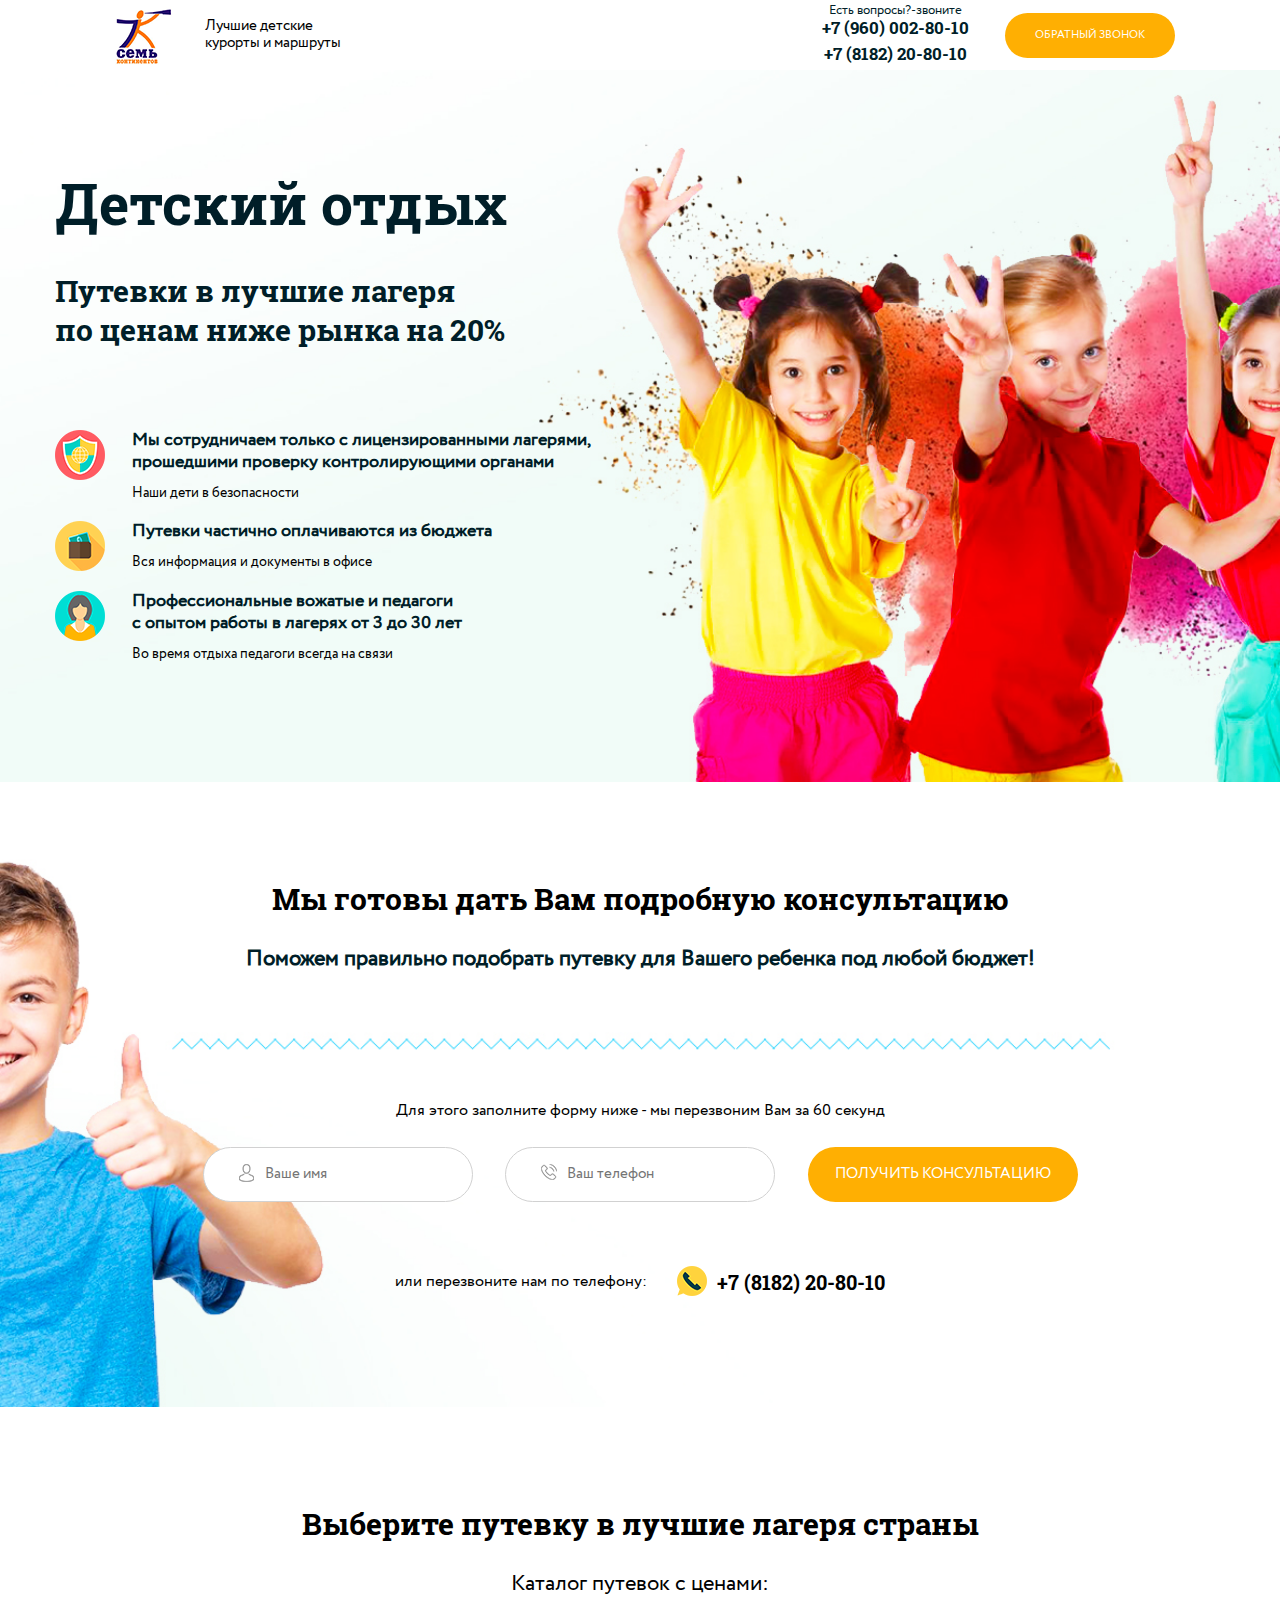
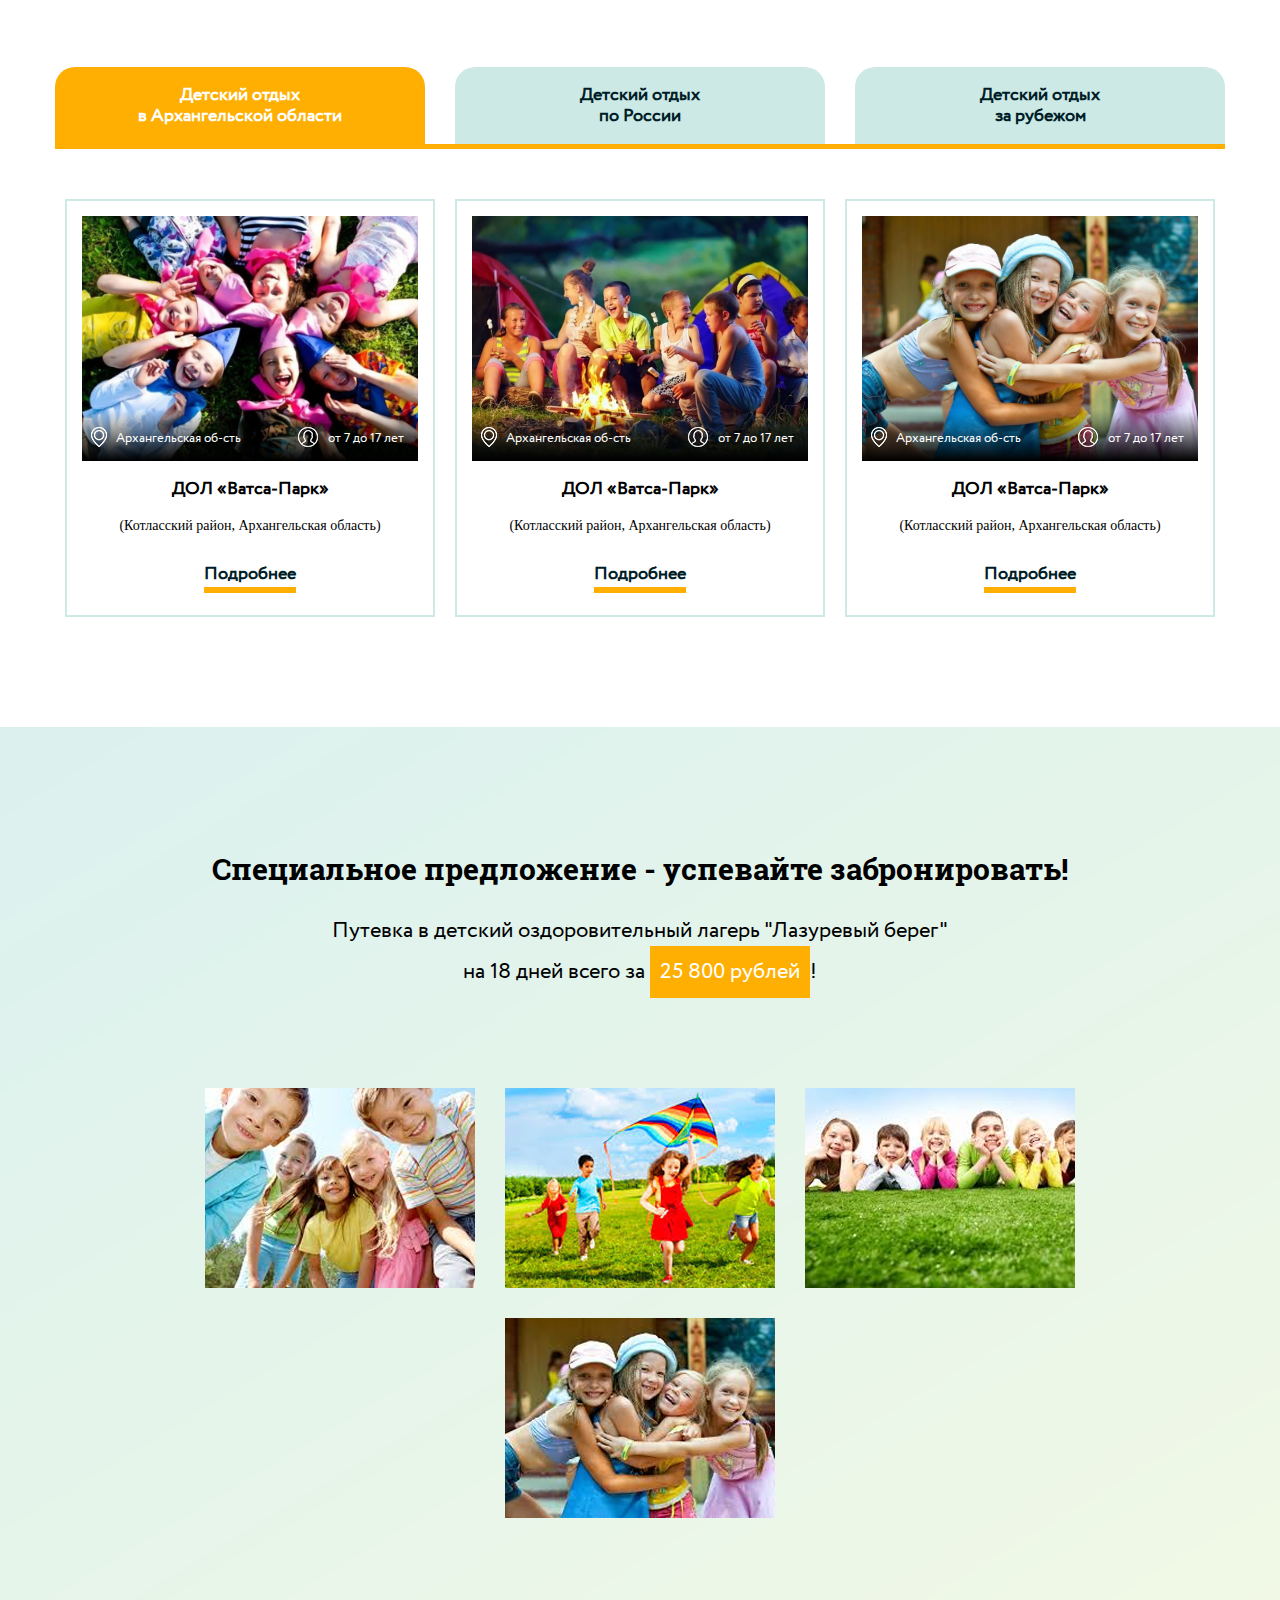
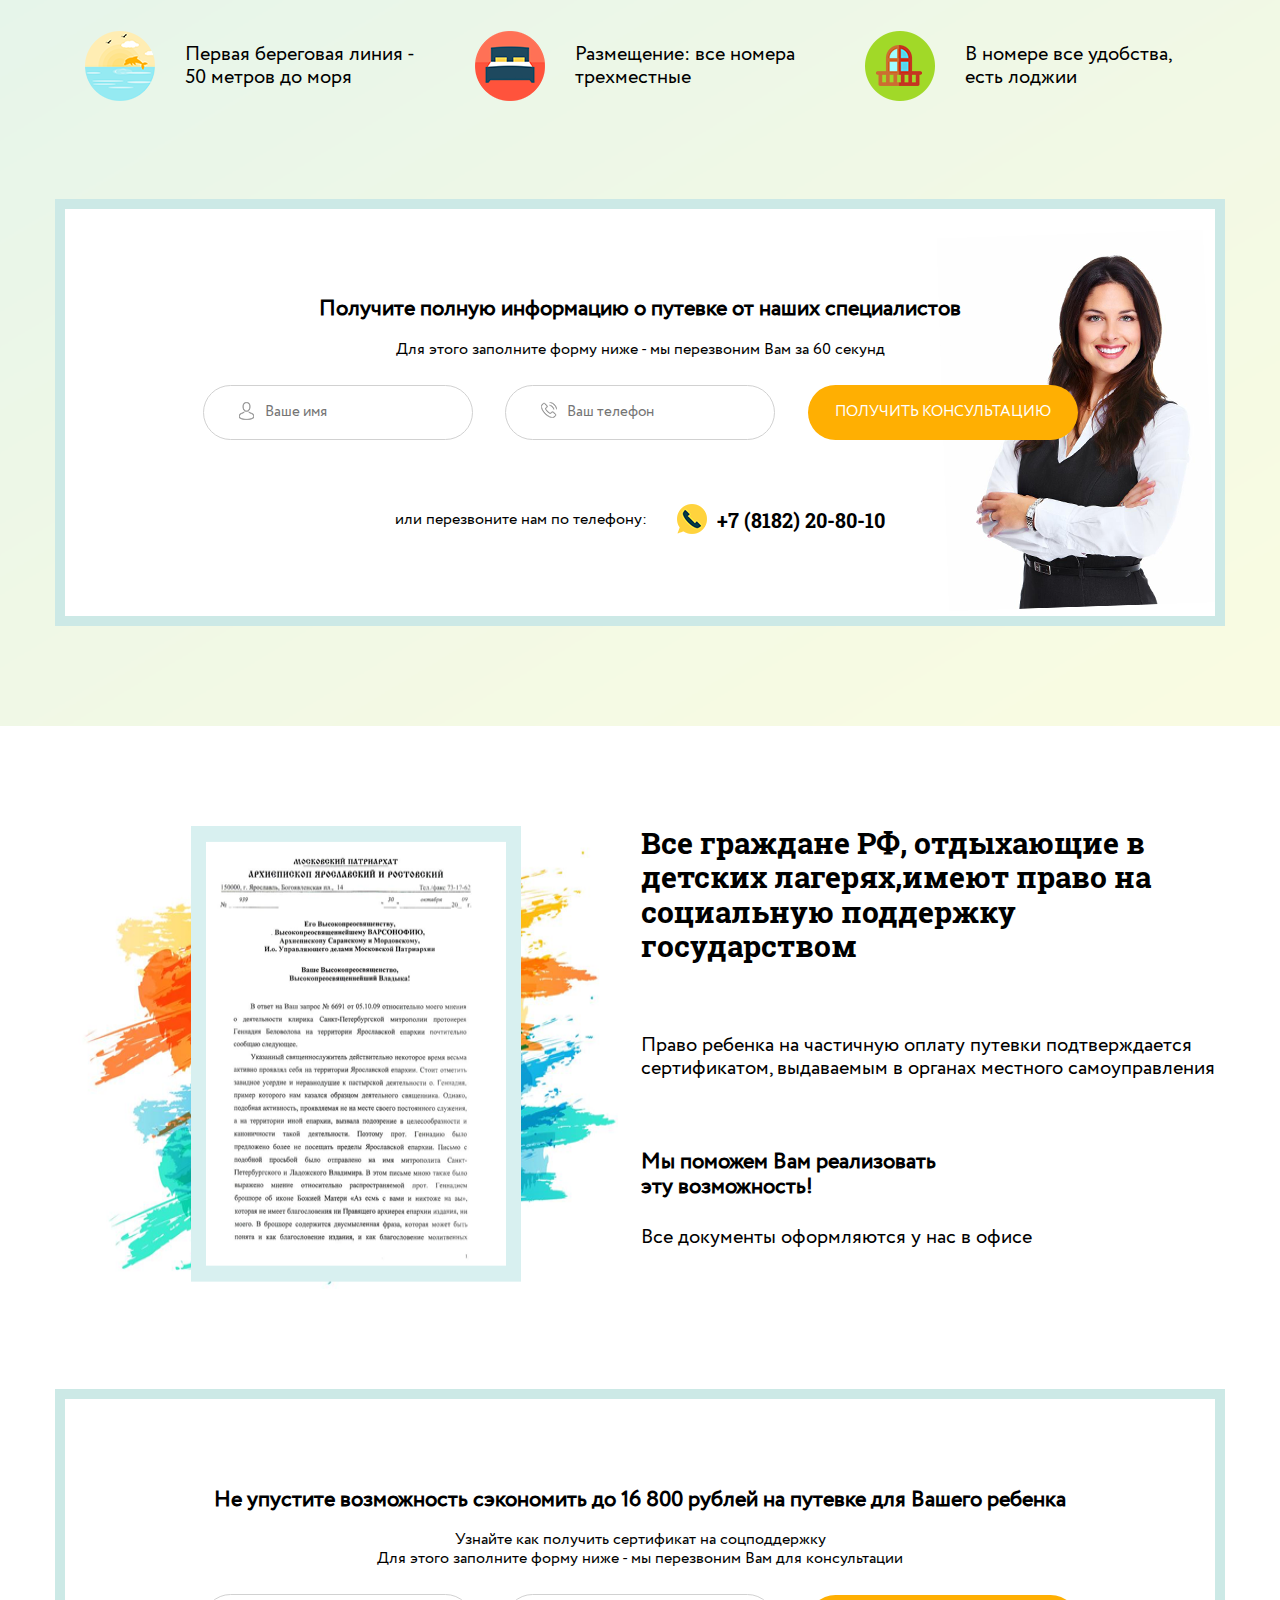
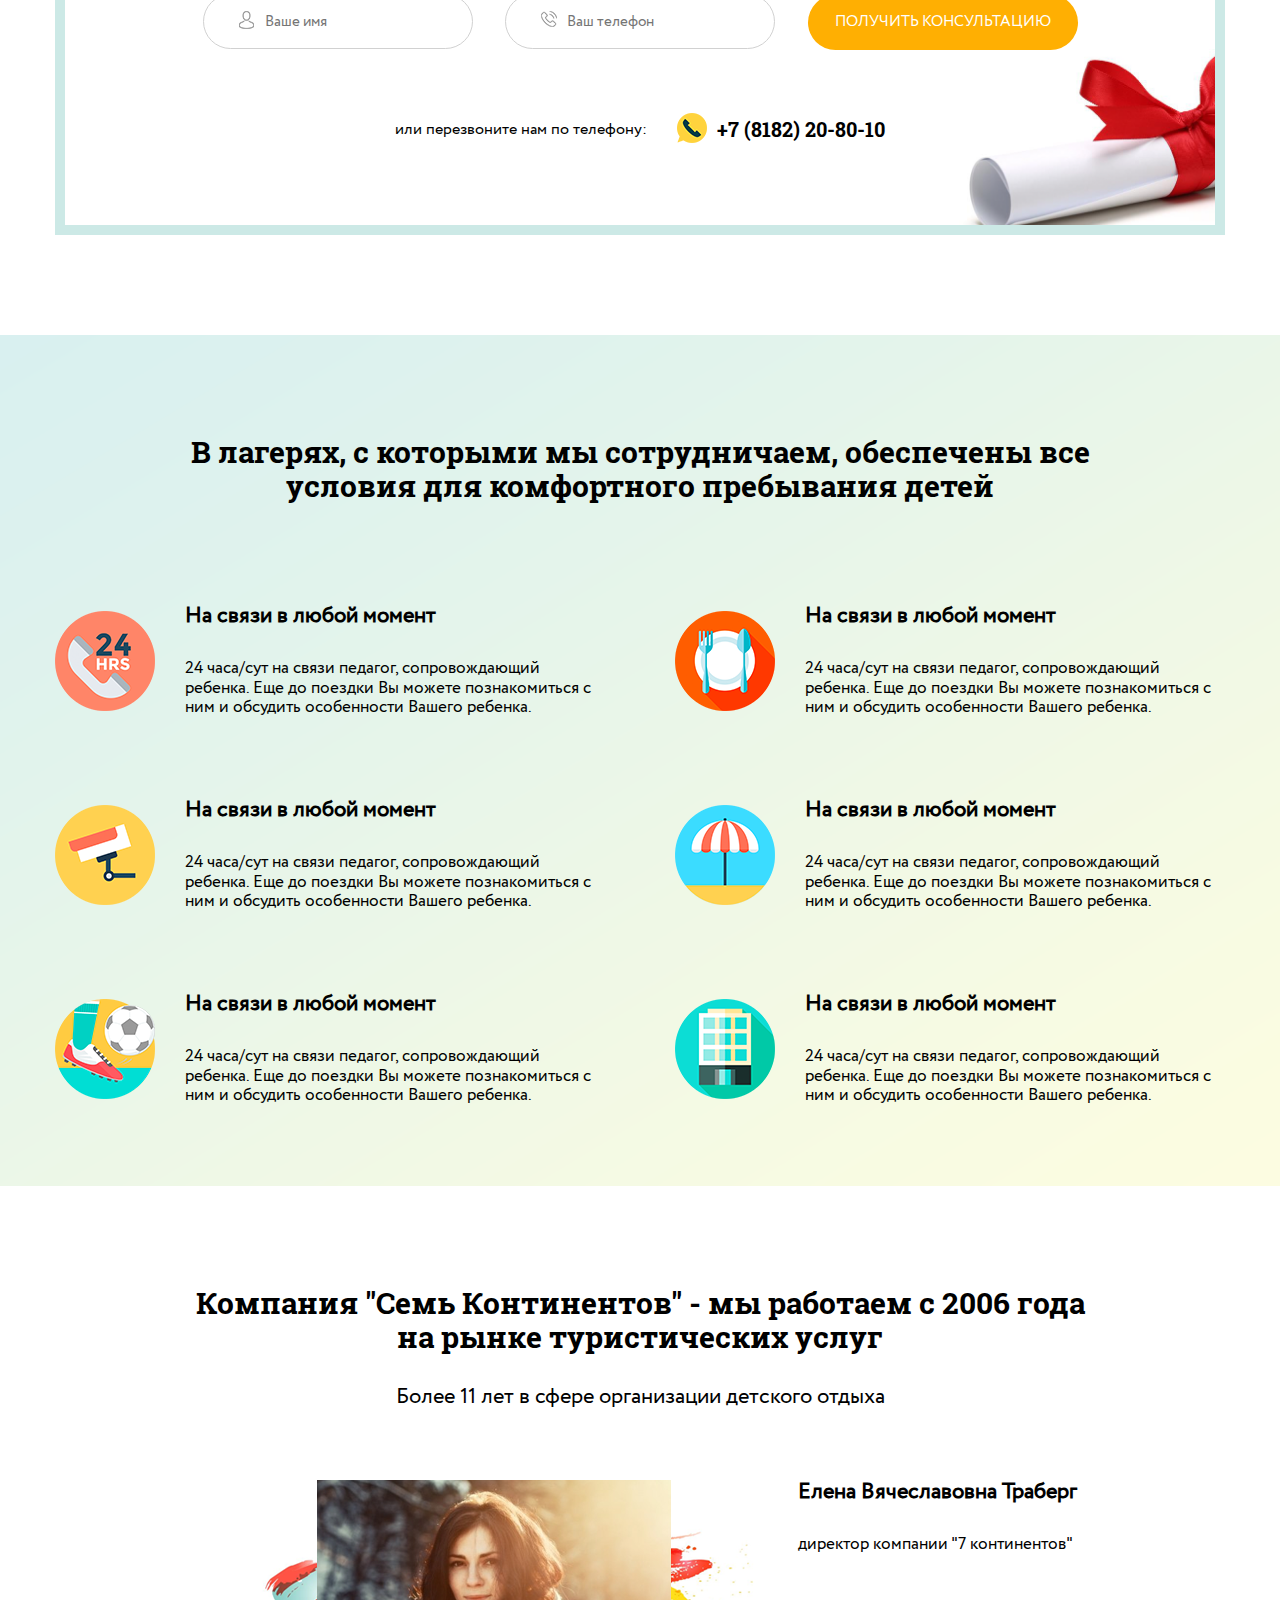
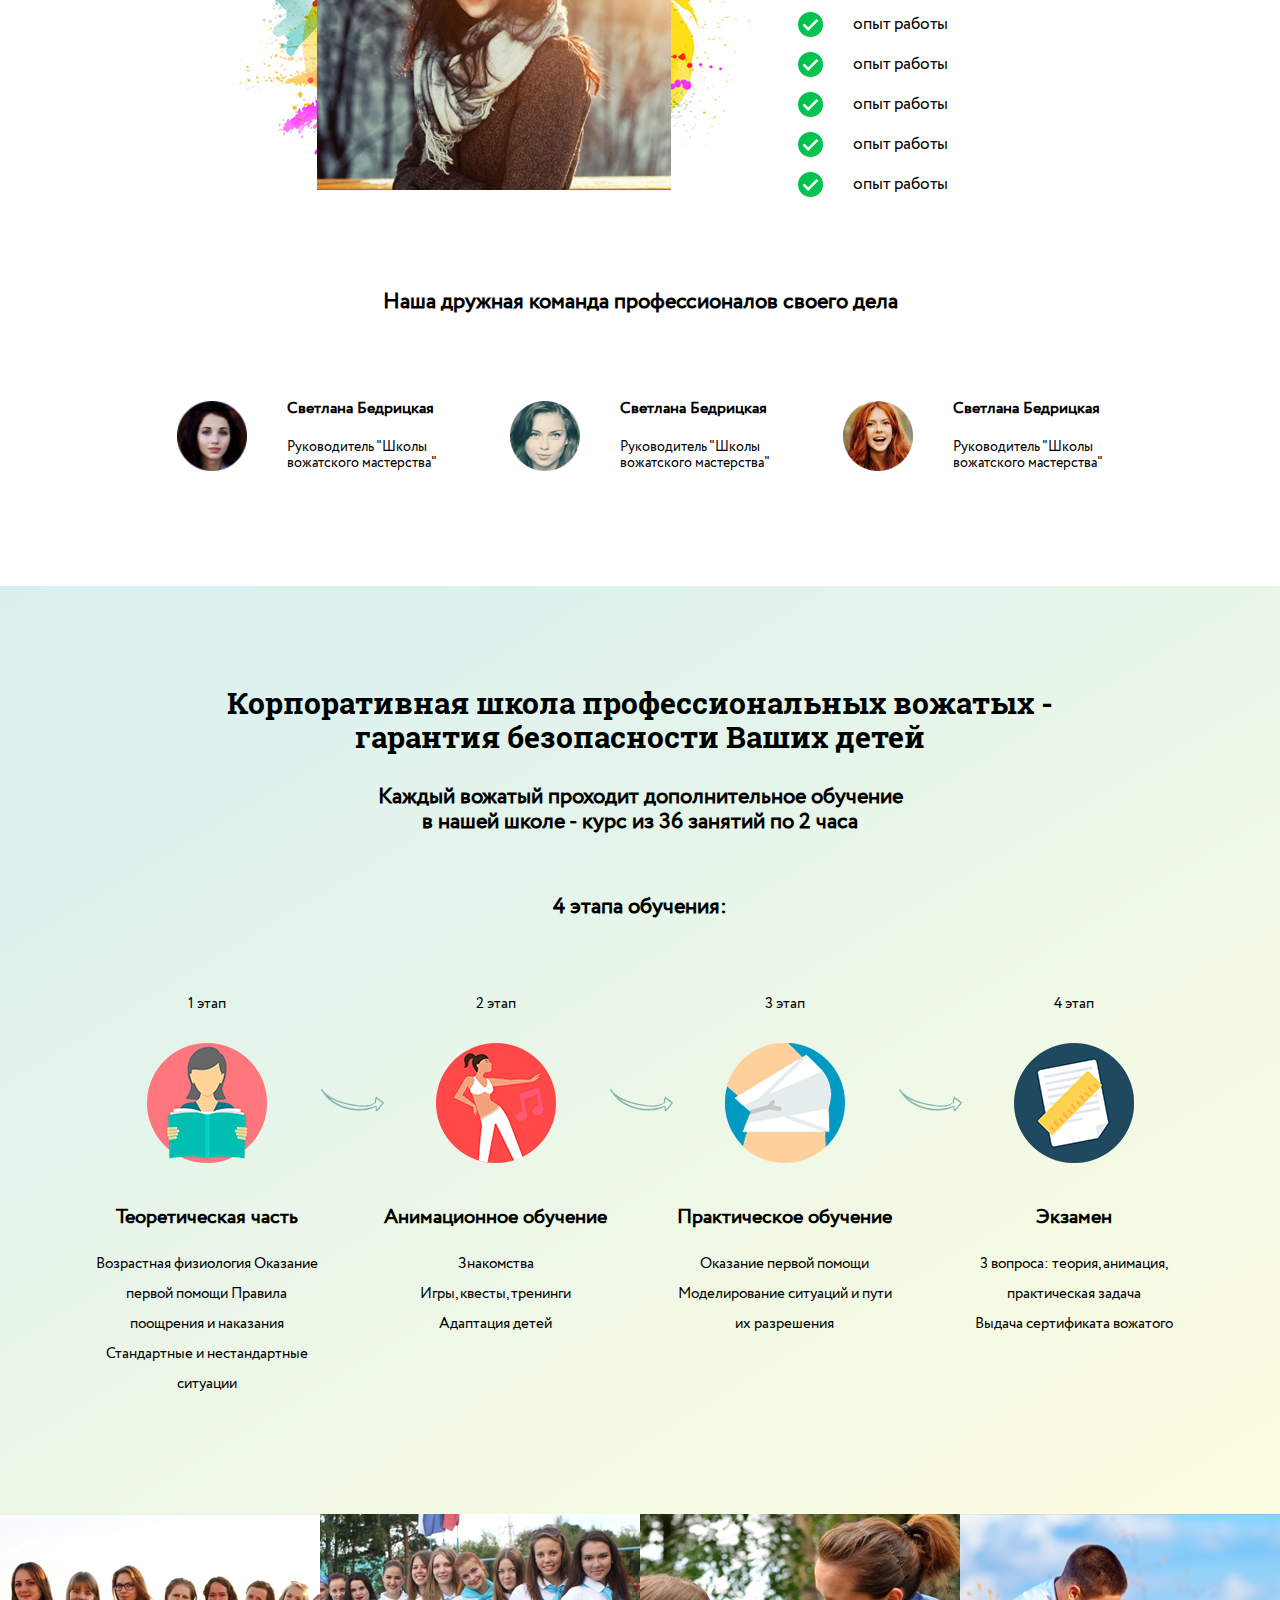
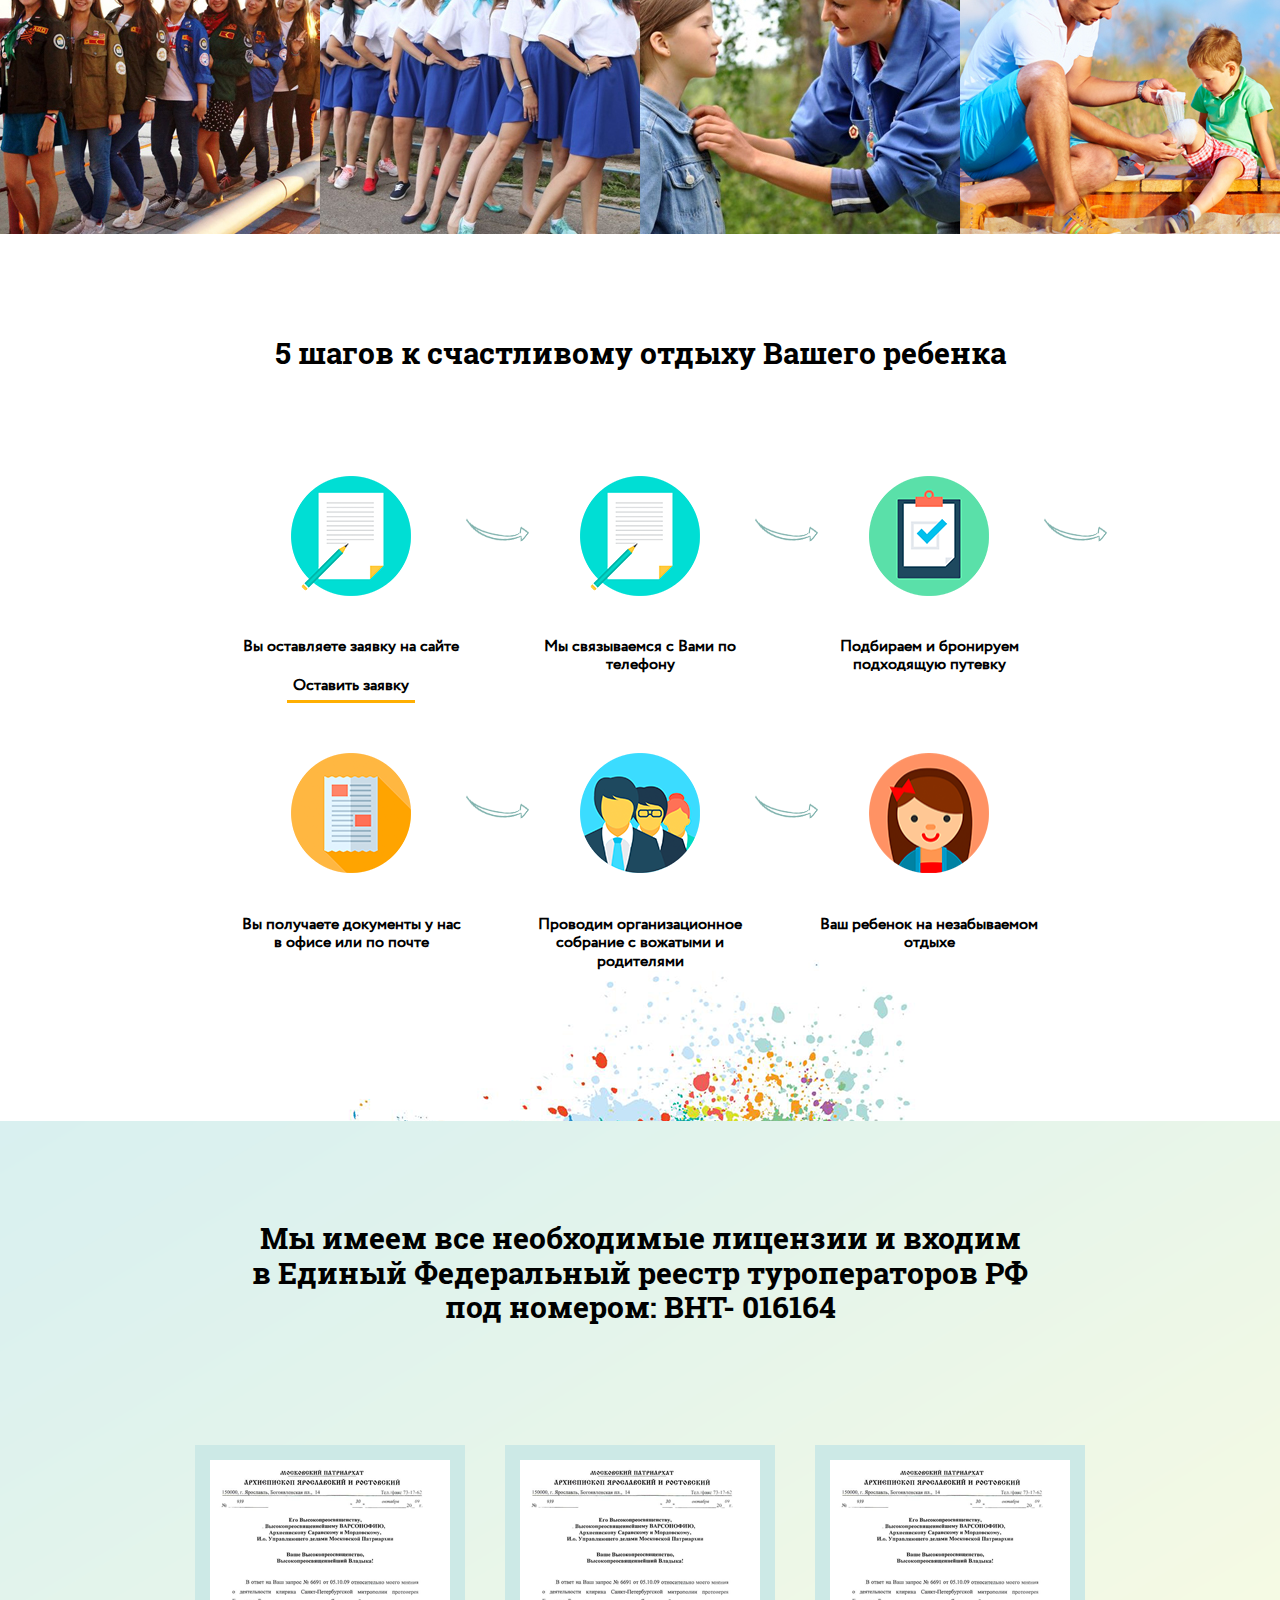
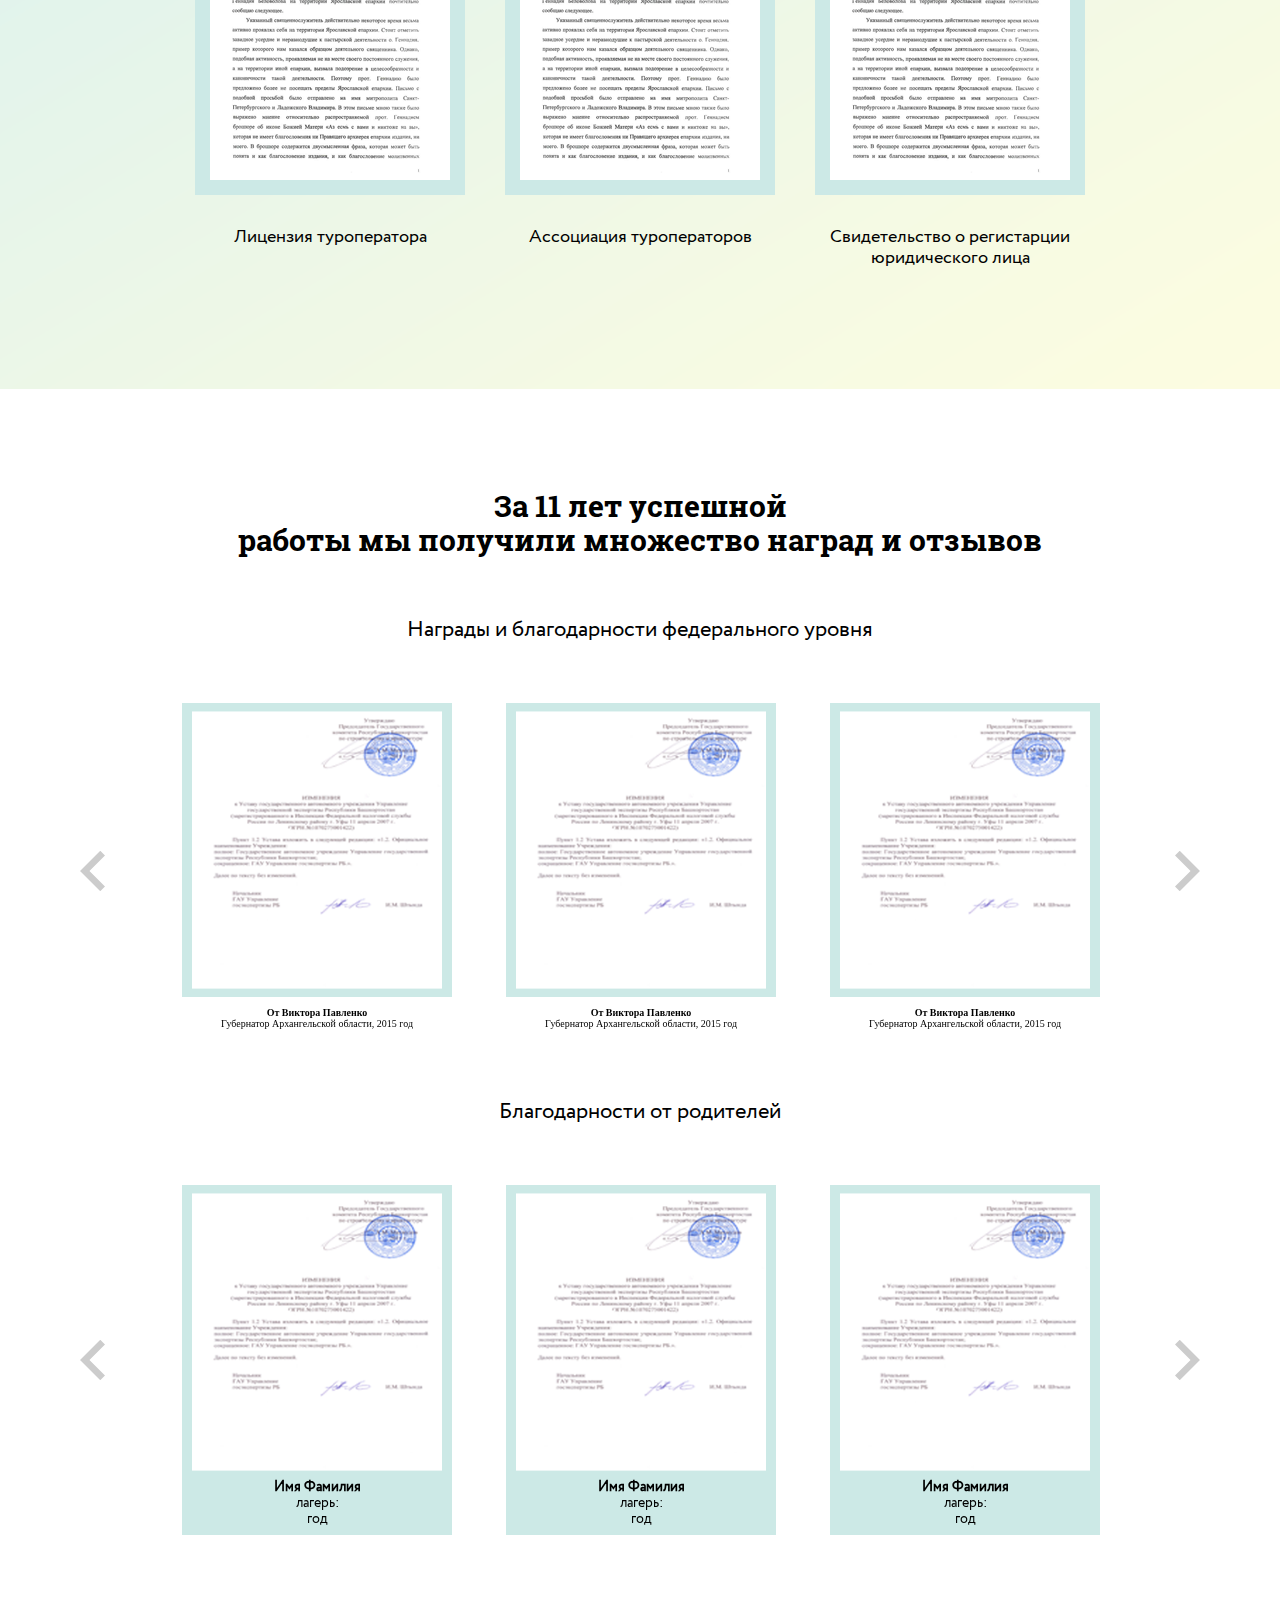
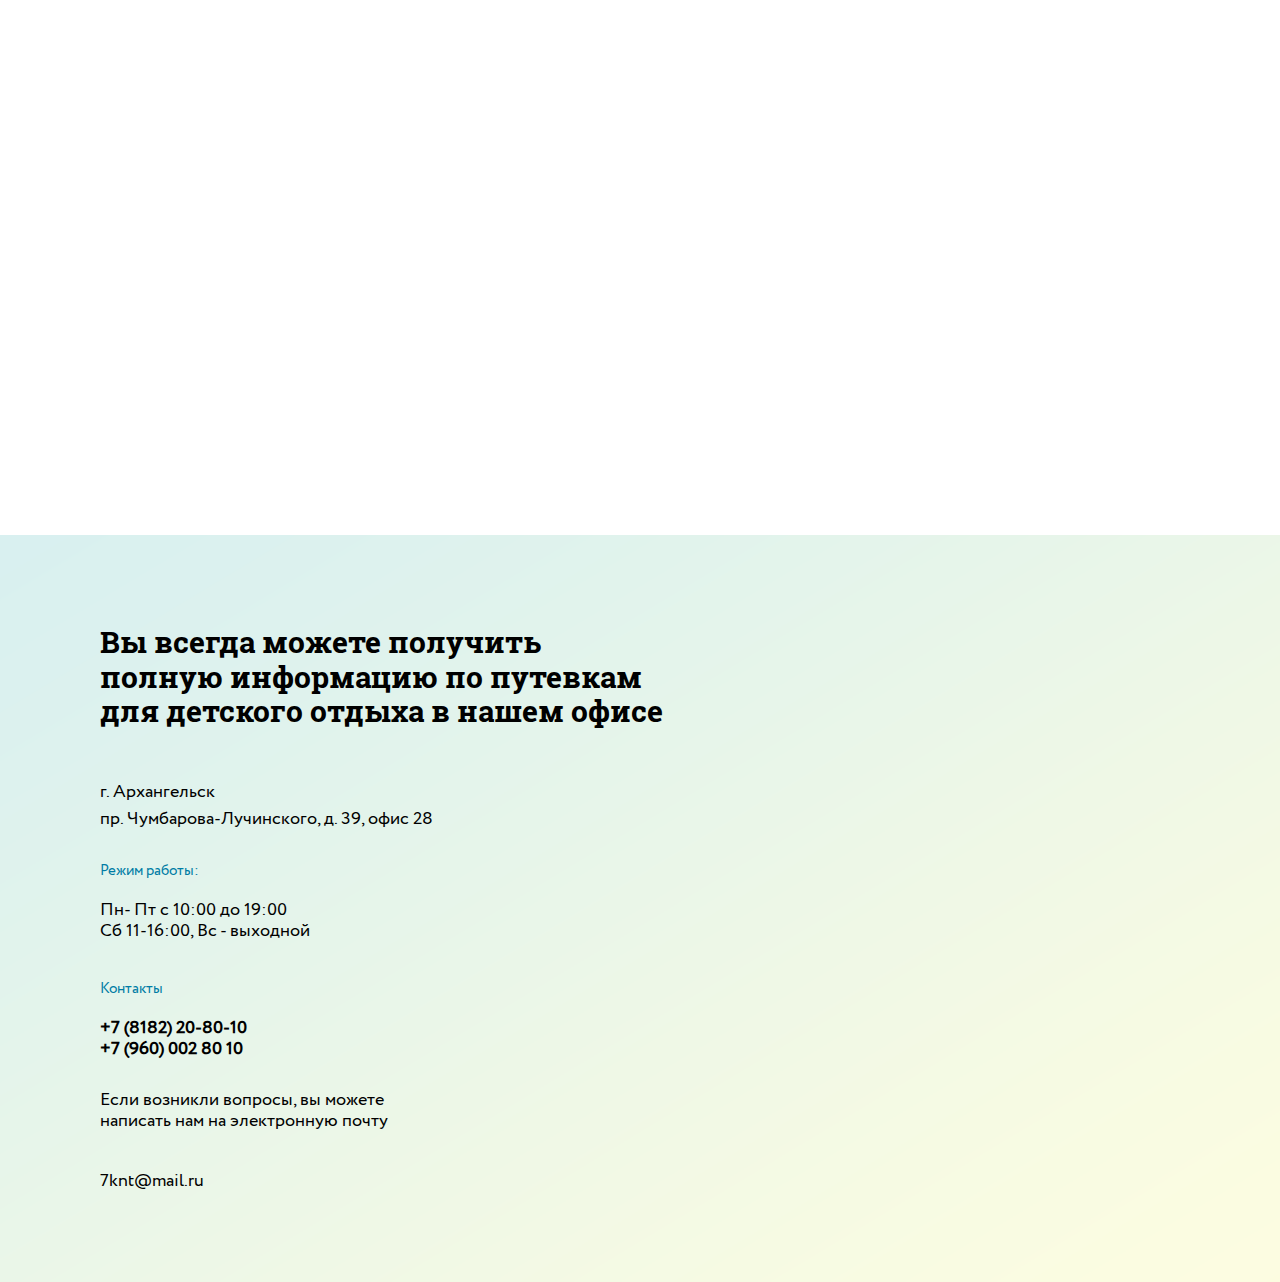
<file: index.html>
<!DOCTYPE html>
<html lang="en">
<head>
    <meta charset="UTF-8">
    <meta name="viewport" content="width=device-width, initial-scale=1.0">
    <meta http-equiv="X-UA-Compatible" content="ie=edge">
    <title>children's camp</title>
    <link rel="icon" type="image/png" sizes="16x16" href="img/logo.png">
    <link rel="stylesheet" href="css/normalize.css">
    <link rel="stylesheet" href="css/camp-style.css">
</head>
<body>
    <div class="container">
        <header class="header">
            <div class="logo-block">
                <img src="img/logo.png" alt="logo" class="header-logo">
                <p>Лучшие детские <br> курорты и маршруты</p>
            </div>
            <div class="header-contacts">
                <div class="number-wrp">
                    <span class="header-contacts-questions">Есть вопросы?-звоните</span>
                    <span class="header-contacts-number">+7 (960) 002-80-10</span>
                    <span class="header-contacts-number">+7 (8182) 20-80-10</span>
                </div>
                <button class="header-contacts-btn">ОБРАТНЫЙ ЗВОНОК</button>
            </div>
        </header>
        <section class="promo">
            <div class="promo-wrp">
                <h1>Детский отдых</h1>
                <p class="promo-description">Путевки в лучшие лагеря <br> по ценам ниже рынка на 20%</p>
                <div class="promo-list">
                    <div class="promo-list-item">
                        <img src="img/shield.png" alt="shield">
                        <div class="promo-list-item-desc">
                            <p>Мы сотрудничаем только с лицензированными лагерями, прошедшими проверку контролирующими органами </p>
                            <span>Наши дети в безопасности</span>
                        </div>
                    </div>
                    <div class="promo-list-item">
                        <img src="img/wallet.png" alt="wallet">
                        <div class="promo-list-item-desc">
                            <p>Путевки частично оплачиваются из бюджета</p>
                            <span>Вся информация и документы в офисе</span>
                        </div>
                    </div>
                    <div class="promo-list-item">
                        <img src="img/girl-2.png" alt="girl">
                        <div class="promo-list-item-desc">
                            <p>Профессиональные вожатые и педагоги <br> с опытом работы в лагерях от 3 до 30 лет</p>
                            <span>Во время отдыха педагоги всегда на связи</span>
                        </div>
                    </div>
                </div>
            </div>
        </section>
        <section class="form-section">
            <h2 class="form-section-title">Мы готовы дать Вам подробную консультацию</h2>
            <span class="form-section-description">Поможем правильно подобрать путевку для Вашего ребенка под любой бюджет!</span>
            <form action="#" class="form">
                <p>Для этого заполните форму ниже - мы перезвоним Вам за 60 секунд</p>
                <input type="text" placeholder="Ваше имя" class="input-name">
                <input type="text" placeholder="Ваш телефон" class="input-phone">
                <input type="submit" value="Получить консультацию">
                <div class="form_signature">
                    <p>или перезвоните нам по телефону:</p>
                    <span>+7 (8182) 20-80-10</span>
                </div>
            </form>
        </section>
        <section class="catalogue-of-tours">
            <h2 class="catalogue-of-tours-title">Выберите путевку в лучшие лагеря страны</h2>
            <span class="catalogue-of-tours-description">Каталог путевок с ценами:</span>
            <div class="catalogue-of-tours-controls">
                <button class="btn-active">Детский отдых <br> в Архангельской области</button>
                <button>Детский отдых <br> по России</button>
                <button>Детский отдых <br> за рубежом</button>
            </div>
            <div class="catalogue-of-tours-galary">
                <div class="catalogue-of-tours-galary-item">
                    <div class="photo-content">
                        <div class="characteristics">
                            <span class="place">Архангельская об-сть</span>
                            <span class="age">от 7 до 17 лет</span>
                        </div>       
                    </div>
                    <h3>ДОЛ «Ватса-Парк»</h3>
                    <span>(Котласский район, Архангельская область)</span>
                    <a href="#">Подробнее</a>
                </div>
                <div class="catalogue-of-tours-galary-item">
                    <div class="photo-content">
                        <div class="characteristics">
                            <span class="place">Архангельская об-сть</span>
                            <span class="age">от 7 до 17 лет</span>
                        </div>
                    </div>
                    <h3>ДОЛ «Ватса-Парк»</h3>
                    <span>(Котласский район, Архангельская область)</span>
                    <a href="#">Подробнее</a>
                </div>
                <div class="catalogue-of-tours-galary-item">
                    <div class="photo-content">
                        <div class="characteristics">
                            <span class="place">Архангельская об-сть</span>
                            <span class="age">от 7 до 17 лет</span>
                        </div>
                    </div>
                    <h3>ДОЛ «Ватса-Парк»</h3>
                    <span>(Котласский район, Архангельская область)</span>
                    <a href="#">Подробнее</a>
                </div>
            </div>
        </section>
        <section class="special-offer">
            <h2 class="special-offer_title">Специальное предложение - успевайте забронировать!</h2>
            <p class="special-offer_description">Путевка в детский оздоровительный лагерь "Лазуревый берег" на 18 дней всего за <span>25 800 рублей</span>!</p>
            <div class="special-offer_galary">
                <img src="img/galary_image-1.png" alt="galary_image" class="galary_image">
                <img src="img/galary_image-2.png" alt="galary_image" class="galary_image">
                <img src="img/galary_image-3.png" alt="galary_image" class="galary_image">
                <img src="img/galary_image-4.png" alt="galary_image" class="galary_image">
            </div>
            <div class="advantages">
                <div class="advantages_block">
                    <img src="img/advantage-image-1.png" alt="img/advantage-image-1">
                    <p>Первая береговая линия - 50 метров до моря</p>
                </div>
                <div class="advantages_block">
                    <img src="img/advantage-image-2.png" alt="img/advantage-image-2">
                    <p class="advantages_description">Размещение: все номера трехместные</p>
                </div>
                <div class="advantages_block">
                    <img src="img/advantage-image-3.png" alt="img/advantage-image-2">
                    <p class="advantages_description">В номере все удобства, есть лоджии</p>
                </div>
            </div>
            <div class="form-wrp specialOffer">
                <h2 class="form_title">Получите полную информацию о путевке от наших специалистов</h2>
                <form action="#" class="form">
                    <p>Для этого заполните форму ниже - мы перезвоним Вам за 60 секунд</p>
                    <input type="text" placeholder="Ваше имя" class="input-name">
                    <input type="text" placeholder="Ваш телефон" class="input-phone">
                    <input type="submit" value="Получить консультацию">
                    <div class="form_signature">
                        <p>или перезвоните нам по телефону:</p>
                        <span>+7 (8182) 20-80-10</span>
                    </div>
                </form>
            </div>
        </section>
        <section class="social-support">
            <div class="social-support_description">
                <img src="img/certificate.png" alt="certificate" width="581">
                <div class="description_text">
                    <h2 class="description_text_title">Все граждане РФ, отдыхающие в детских лагерях,имеют право на социальную поддержку государством</h2>
                    <p>Право ребенка на частичную оплату путевки подтверждается сертификатом, выдаваемым в органах местного самоуправления</p>
                    <h3>Мы поможем Вам реализовать <br> эту возможность!</h3>
                    <p>Все документы оформляются у нас в офисе</p>
                </div>
            </div>
            <div class="form-wrp socialSupport">
                <h2 class="form_title">Не упустите возможность сэкономить до 16 800 рублей на путевке для Вашего ребенка</h2>
                <form action="#" class="form">
                    <p>Узнайте как получить сертификат на соцподдержку <br> Для этого заполните форму ниже - мы перезвоним Вам для консультации</p>
                    <input type="text" placeholder="Ваше имя" class="input-name">
                    <input type="text" placeholder="Ваш телефон" class="input-phone">
                    <input type="submit" value="Получить консультацию">
                    <div class="form_signature">
                        <p>или перезвоните нам по телефону:</p>
                        <span>+7 (8182) 20-80-10</span>
                    </div>
                </form>
            </div>
        </section>
        <section class="living-conditions">
            <h2 class="living-conditions_title">В лагерях, с которыми мы сотрудничаем, обеспечены все условия для комфортного пребывания детей</h2>
            <div class="living-conditions_galary">
                <div class="living-conditions_galary_item">
                    <img src="img/24-hours.png" alt="24-hours" class="item-img">
                    <div class="item-description">
                        <h3 class="item-description_title">На связи в любой момент</h3>
                        <p class="item-description_text">24 часа/сут на связи педагог, сопровождающий ребенка. Еще до поездки Вы можете познакомиться с ним и обсудить особенности Вашего ребенка.</p>
                    </div>
                </div>
                <div class="living-conditions_galary_item">
                    <img src="img/dish.png" alt="24-hours" class="item-img">
                    <div class="item-description">
                        <h3 class="item-description_title">На связи в любой момент</h3>
                        <p class="item-description_text">24 часа/сут на связи педагог, сопровождающий ребенка. Еще до поездки Вы можете познакомиться с ним и обсудить особенности Вашего ребенка.</p>
                    </div>
                </div>
                <div class="living-conditions_galary_item">
                    <img src="img/cctv.png" alt="24-hours" class="item-img">
                    <div class="item-description">
                        <h3 class="item-description_title">На связи в любой момент</h3>
                        <p class="item-description_text">24 часа/сут на связи педагог, сопровождающий ребенка. Еще до поездки Вы можете познакомиться с ним и обсудить особенности Вашего ребенка.</p>
                    </div>
                </div>
                <div class="living-conditions_galary_item">
                    <img src="img/sun-umbrella.png" alt="24-hours" class="item-img">
                    <div class="item-description">
                        <h3 class="item-description_title">На связи в любой момент</h3>
                        <p class="item-description_text">24 часа/сут на связи педагог, сопровождающий ребенка. Еще до поездки Вы можете познакомиться с ним и обсудить особенности Вашего ребенка.</p>
                    </div>
                </div>
                <div class="living-conditions_galary_item">
                    <img src="img/football.png" alt="24-hours" class="item-img">
                    <div class="item-description">
                        <h3 class="item-description_title">На связи в любой момент</h3>
                        <p class="item-description_text">24 часа/сут на связи педагог, сопровождающий ребенка. Еще до поездки Вы можете познакомиться с ним и обсудить особенности Вашего ребенка.</p>
                    </div>
                </div>
                <div class="living-conditions_galary_item">
                    <img src="img/property.png" alt="24-hours" class="item-img">
                    <div class="item-description">
                        <h3 class="item-description_title">На связи в любой момент</h3>
                        <p class="item-description_text">24 часа/сут на связи педагог, сопровождающий ребенка. Еще до поездки Вы можете познакомиться с ним и обсудить особенности Вашего ребенка.</p>
                    </div>
                </div>
            </div>
        </section>
        <section class="for-us">
            <h2 class="for-us_title">Компания "Семь Континентов" - мы работаем с 2006 года на рынке туристических услуг</h2>
            <p class="for-us_text">Более 11 лет в сфере организации детского отдыха</p>
            <div class="director">
                <img src="img/director-photo.png" alt="director-photo" width="594">
                <div class="director_portfolio">
                    <h3 class="director_portfolio_title">Елена Вячеславовна Траберг</h3>
                    <p class="director_portfolio_text">директор компании "7 континентов"</p>
                    <ul class="director_portfolio_skill-list">
                        <li>опыт работы</li>
                        <li>опыт работы</li>
                        <li>опыт работы</li>
                        <li>опыт работы</li>
                        <li>опыт работы</li>
                    </ul>
                </div>
            </div>
            <div class="our-team">
                <h3 class="our-team_title">Наша дружная команда профессионалов своего дела</h3>
                <div class="our-team_galary">
                    <div class="our-team_galary_item">
                        <img src="img/avatar-1.png" width="70" height="70" alt="avatar-1">
                        <div class="our-team_galary_item_desc">
                            <h4>Светлана Бедрицкая</h4>
                            <p>Руководитель "Школы вожатского мастерства"</p>
                        </div>
                    </div>
                    <div class="our-team_galary_item">
                        <img src="img/avatar-2.png" width="70" height="70" alt="avatar-1">
                        <div class="our-team_galary_item_desc">
                            <h4>Светлана Бедрицкая</h4>
                            <p>Руководитель "Школы вожатского мастерства"</p>
                        </div>
                    </div>
                    <div class="our-team_galary_item">
                        <img src="img/avatar-3.png" width="70" height="70" alt="avatar-1">
                        <div class="our-team_galary_item_desc">
                            <h4>Светлана Бедрицкая</h4>
                            <p>Руководитель "Школы вожатского мастерства"</p>
                        </div>
                    </div>
                </div>
            </div>  
        </section>
        <section class="quality-assurance">
            <h2 class="quality-assurance_title">Корпоративная школа профессиональных вожатых - гарантия безопасности Ваших детей</h2>
            <p class="quality-assurance_text">Каждый вожатый проходит дополнительное обучение в нашей школе - курс из 36 занятий по 2 часа</p>
            <span class="quality-assurance_desc">4 этапа обучения:</span>
            <div class="quality-assurance_galary">
                <div class="quality-assurance_galary_item with-an-arrow">
                    <span class="stage">1 этап</span>
                    <img src="img/learning.png" alt="learning" height="120" width="120">
                    <h4 class="title">Теоретическая часть</h4>
                    <p class="desc">Возрастная физиология Оказание первой помощи Правила поощрения и наказания Стандартные и нестандартные ситуации</p>
                </div>
                
                <div class="quality-assurance_galary_item with-an-arrow">
                    <span class="stage">2 этап</span>
                    <img src="img/dancer.png" alt="learning" height="120" width="120">
                    <h4 class="title">Анимационное обучение</h4>
                    <p class="desc">Знакомства <br> Игры, квесты, тренинги <br> Адаптация детей</p>
                </div>
                
                <div class="quality-assurance_galary_item with-an-arrow">
                    <span class="stage">3 этап</span>
                    <img src="img/kneecap.png" alt="learning" height="120" width="120">
                    <h4 class="title">Практическое обучение</h4>
                    <p class="desc">Оказание первой помощи Моделирование ситуаций и пути их разрешения</p>
                </div>
                
                <div class="quality-assurance_galary_item">
                    <span class="stage">4 этап</span>
                    <img src="img/exam.png" alt="learning" height="120" width="120">
                    <h4 class="title">Экзамен</h4>
                    <p class="desc">3 вопроса: теория, анимация, практическая задача <br> Выдача сертификата вожатого</p>
                </div>
            </div>
        </section>
        <section class="photo-galary">
            <img src="img/photo-galary/photo-6.jpg" alt="photo-6" height="320" width="320" class="photo-galary_img">
            <img src="img/photo-galary/photo-5.jpg" alt="photo-5" height="320" width="320" class="photo-galary_img">
            <img src="img/photo-galary/photo-4.jpg" alt="photo-4" height="320" width="320" class="photo-galary_img">
            <img src="img/photo-galary/photo-3.jpg" alt="photo-3" height="320" width="320" class="photo-galary_img">
            <img src="img/photo-galary/photo-2.jpg" alt="photo-2" height="320" width="320" class="photo-galary_img">
            <img src="img/photo-galary/photo-1.jpg" alt="photo-1" height="320" width="320" class="photo-galary_img">
        </section>
        <section class="quality-assurance five-steps">
            <h2 class="quality-assurance_title">5 шагов к счастливому отдыху Вашего ребенка</h2>
            <div class="quality-assurance_galary">
                <div class="quality-assurance_galary_item with-an-arrow-five">
                    <img src="img/writing.png" alt="writing" height="120" width="120">
                    <h4 class="title">Вы оставляете заявку на сайте</h4>
                    <button class="btn">Оставить заявку</button>
                </div>
                <div class="quality-assurance_galary_item with-an-arrow-five">
                    <img src="img/writing.png" alt="writing" height="120" width="120">
                    <h4 class="title">Мы связываемся с Вами по телефону</h4>
                </div>
                <div class="quality-assurance_galary_item with-an-arrow-five">
                    <img src="img/clipboard.png" alt="learning" height="120" width="120">
                    <h4 class="title">Подбираем и бронируем подходящую путевку</h4>
                </div>
                <div class="quality-assurance_galary_item with-an-arrow-five">
                    <img src="img/blogging.png" alt="learning" height="120" width="120">
                    <h4 class="title">Вы получаете документы у нас в офисе или по почте</h4>
                </div>
                <div class="quality-assurance_galary_item with-an-arrow-five">
                    <img src="img/team.png" alt="learning" height="120" width="120">
                    <h4 class="title">Проводим организационное собрание с вожатыми и родителями</h4>
                </div>
                <div class="quality-assurance_galary_item">
                    <img src="img/girl.png" alt="learning" height="120" width="120">
                    <h4 class="title">Ваш ребенок на незабываемом отдыхе</h4>
                </div>
            </div>
        </section>
        <section class="license">
            <h2 class="license_title">Мы имеем все необходимые лицензии и входим в Единый Федеральный реестр туроператоров РФ под номером: ВНТ- 016164</h2>
            <div class="license_galary">
                <div class="license_galary_item">
                    <img src="img/license.png" alt="license" class="license_galary_item_img" width="270">
                    <p class="license_galary_item_desc">Лицензия туроператора</p>
                </div>
                <div class="license_galary_item">
                    <img src="img/license.png" alt="license" class="license_galary_item_img" width="270">
                    <p class="license_galary_item_desc">Ассоциация туроператоров</p>
                </div>
                <div class="license_galary_item">
                    <img src="img/license.png" alt="license" class="license_galary_item_img" width="270">
                    <p class="license_galary_item_desc">Свидетельство о регистарции юридического лица</p>
                </div>
            </div>
        </section>
        <section class="progress">
            <h2 class="progress_title">За 11 лет успешной <br> работы мы получили множество наград и отзывов</h2>
            <p class="progress_desc">Награды и благодарности федерального уровня</p>
            <div class="slider federal-level">
                <div class="progress_slider_block">
                    <img src="img/license-2.png" alt="license" width="268" class="slider-img">
                    <p class="desc"><strong>От Виктора Павленко</strong><br>Губернатор Архангельской области, 2015 год</p>
                </div>
                <div class="progress_slider_block">
                    <img src="img/license-2.png" alt="license" width="268" class="slider-img">
                    <p class="desc"><strong>От Виктора Павленко</strong><br>Губернатор Архангельской области, 2015 год</p>
                </div>
                <div class="progress_slider_block">
                    <img src="img/license-2.png" alt="license" width="268" class="slider-img">
                    <p class="desc"><strong>От Виктора Павленко</strong><br>Губернатор Архангельской области, 2015 год</p>
                </div>
                <div class="progress_slider_block">
                    <img src="img/license-2.png" alt="license" width="268" class="slider-img">
                    <p class="desc"><strong>От Виктора Павленко</strong><br>Губернатор Архангельской области, 2015 год</p>
                </div>
            </div>
            <p class="progress_desc">Благодарности от родителей</p>
            <div class="slider parants">
                <div class="progress_slider_block">
                    <div class="element">
                        <img src="img/license-2.png" alt="license" class="slider-img">
                        <p class="name">Имя Фамилия</p>
                        <p class="camp">лагерь:</p>
                        <p class="year">год</p>
                    </div>
                </div>
                <div class="progress_slider_block">
                    <div class="element">
                        <img src="img/license-2.png" alt="license"  class="slider-img">
                        <p class="name">Имя Фамилия</p>
                        <p class="camp">лагерь:</p>
                        <p class="year">год</p>
                    </div>
                </div>
                <div class="progress_slider_block">
                    <div class="element">
                        <img src="img/license-2.png" alt="license"  class="slider-img">
                        <p class="name">Имя Фамилия</p>
                        <p class="camp">лагерь:</p>
                        <p class="year">год</p>
                    </div>
                </div>
                <div class="progress_slider_block">
                    <div class="element">
                        <img src="img/license-2.png" alt="license"  class="slider-img">
                        <p class="name">Имя Фамилия</p>
                        <p class="camp">лагерь:</p>
                        <p class="year">год</p>
                    </div>
                </div>
            </div>
        </section>
        <section class="contacts">
            <div class="map">
                <script type="text/javascript" charset="utf-8" async src="https://api-maps.yandex.ru/services/constructor/1.0/js/?um=constructor%3A4b4cc36795d9ad1a8a9f1087501fe4feb8d45abc799554f87c65decfc3c7a02d&amp;width=100%25&amp;height=100%25&amp;lang=ru_RU&amp;scroll=false" id="myMap"></script>
            </div>
            <div class="contacts_block">
                <h2 class="contacts_block_title">Вы всегда можете получить полную информацию по путевкам для детского отдыха в нашем офисе</h2>
                <p class="contacts_block_adress">г. Архангельск <br> пр. Чумбарова-Лучинского, д. 39, офис 28</p>
                <span class="contacts_block_operating-mode">Режим работы:</span>
                <p class="contacts_block_time">Пн- Пт с 10:00 до 19:00 <br> Сб 11-16:00, Вс - выходной</p>
                <span class="contacts_block_contact">Контакты</span>
                <span class="contacts_block_phone">+7 (8182) 20-80-10 <br> +7 (960) 002 80 10</span>
                <p class="contacts_block_mail-title">Если возникли вопросы, вы можете <br> написать нам на электронную почту</p>
                <span class="contacts_block_mail">7knt@mail.ru</span>
            </div>
        </section>
        <section class="modal hidden">
            <div class="form-wrp">
                <button class="modal-close">&#10006;</button>
                <h2 class="form_title">Получите полную информацию о путевке от наших специалистов</h2>
                <form action="#" class="form">
                    <p>Для этого заполните форму ниже - мы перезвоним Вам за 60 секунд</p>
                    <input type="text" placeholder="Ваше имя" class="input-name">
                    <input type="text" placeholder="Ваш телефон" class="input-phone">
                    <input type="submit" value="Получить консультацию">
                    <div class="form_signature">
                        <p>или перезвоните нам по телефону:</p>
                        <span>+7 (8182) 20-80-10</span>
                    </div>
                </form>
            </div>
        </section>
    </div>
    <script src="js/jQuery-v3.4.1.js"></script>
    <link rel="stylesheet" href="slick/slick.css">
    <link rel="stylesheet" href="slick/slick-theme.css">
    <script src="slick/slick.js"></script>
    <script src="js/slider-settings.js"></script>
    <script src="js/script.js"></script>
</body>
</html>
</file>
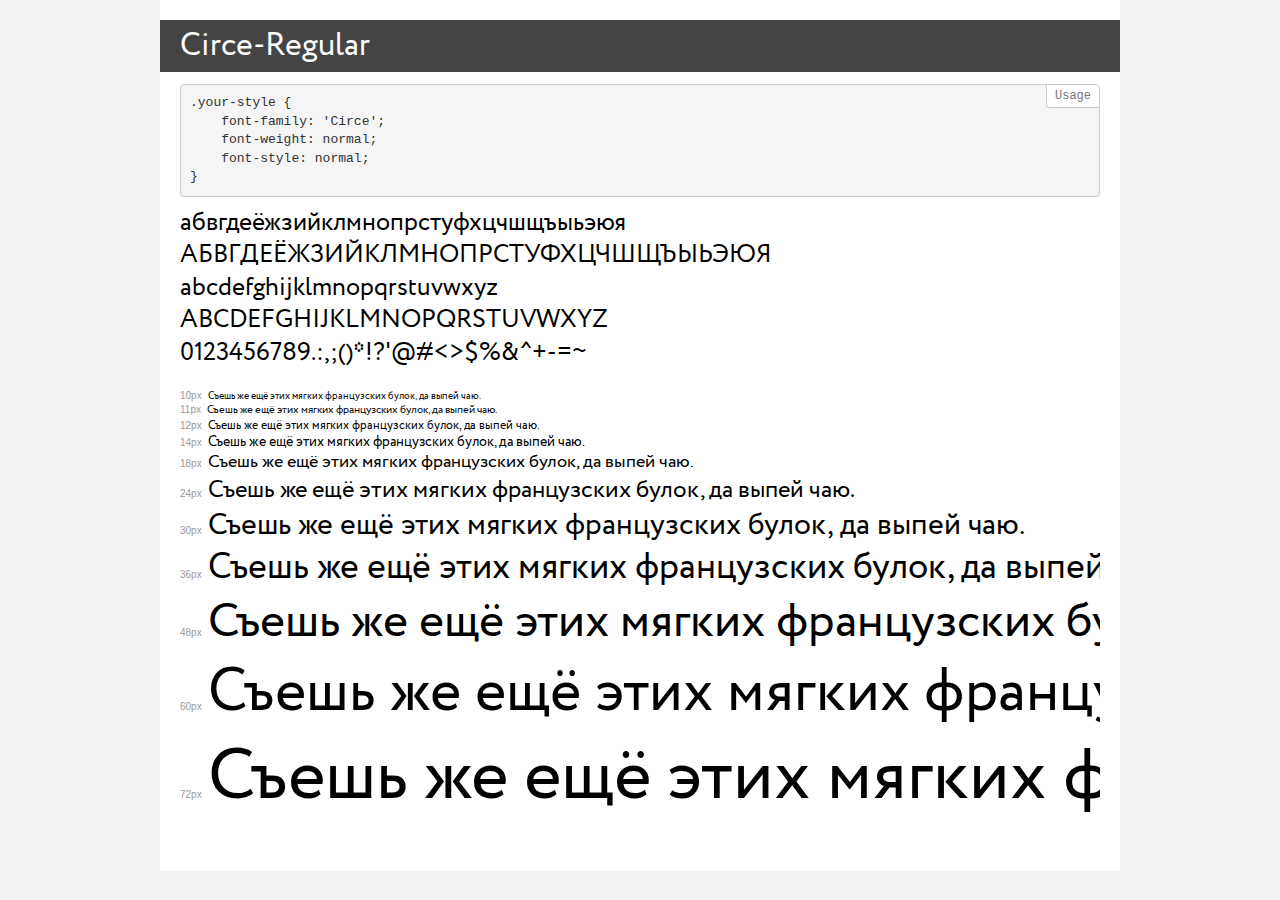
<file: fonts/Circe-Regular/demo.html>
<!DOCTYPE html>
<html>
<head>
    <meta charset="utf-8">
    <meta http-equiv="X-UA-Compatible" content="IE=edge">
    <meta name="viewport" content="width=device-width, initial-scale=1">
    <meta name="robots" content="noindex, noarchive">
    <meta name="format-detection" content="telephone=no">
    <title>Transfonter demo</title>
    <link href="stylesheet.css" rel="stylesheet">
    <style>
        /*
        http://meyerweb.com/eric/tools/css/reset/
        v2.0 | 20110126
        License: none (public domain)
        */
        html, body, div, span, applet, object, iframe,
        h1, h2, h3, h4, h5, h6, p, blockquote, pre,
        a, abbr, acronym, address, big, cite, code,
        del, dfn, em, img, ins, kbd, q, s, samp,
        small, strike, strong, sub, sup, tt, var,
        b, u, i, center,
        dl, dt, dd, ol, ul, li,
        fieldset, form, label, legend,
        table, caption, tbody, tfoot, thead, tr, th, td,
        article, aside, canvas, details, embed,
        figure, figcaption, footer, header, hgroup,
        menu, nav, output, ruby, section, summary,
        time, mark, audio, video {
            margin: 0;
            padding: 0;
            border: 0;
            font-size: 100%;
            font: inherit;
            vertical-align: baseline;
        }
        /* HTML5 display-role reset for older browsers */
        article, aside, details, figcaption, figure,
        footer, header, hgroup, menu, nav, section {
            display: block;
        }
        body {
            line-height: 1;
        }
        ol, ul {
            list-style: none;
        }
        blockquote, q {
            quotes: none;
        }
        blockquote:before, blockquote:after,
        q:before, q:after {
            content: '';
            content: none;
        }
        table {
            border-collapse: collapse;
            border-spacing: 0;
        }
        /* common styles */
        body {
            background: #f1f1f1;
            color: #000;
        }
        .page {
            background: #fff;
            width: 920px;
            margin: 0 auto;
            padding: 20px 20px 0 20px;
            overflow: hidden;
        }
        .font-container {
            overflow-x: auto;
            overflow-y: hidden;
            margin-bottom: 40px;
            line-height: 1.3;
            white-space: nowrap;
            padding-bottom: 5px;
        }
        h1 {
            position: relative;
            background: #444;
            font-size: 32px;
            color: #fff;
            padding: 10px 20px;
            margin: 0 -20px 12px -20px;
        }
        .letters {
            font-size: 25px;
            margin-bottom: 20px;
        }
        .s10:before {
            content: '10px';
        }
        .s11:before {
            content: '11px';
        }
        .s12:before {
            content: '12px';
        }
        .s14:before {
            content: '14px';
        }
        .s18:before {
            content: '18px';
        }
        .s24:before {
            content: '24px';
        }
        .s30:before {
            content: '30px';
        }
        .s36:before {
            content: '36px';
        }
        .s48:before {
            content: '48px';
        }
        .s60:before {
            content: '60px';
        }
        .s72:before {
            content: '72px';
        }
        .s10:before, .s11:before, .s12:before, .s14:before,
        .s18:before, .s24:before, .s30:before, .s36:before,
        .s48:before, .s60:before, .s72:before {
            font-family: Arial, sans-serif;
            font-size: 10px;
            font-weight: normal;
            font-style: normal;
            color: #999;
            padding-right: 6px;
        }
        pre {
            display: block;
            position: relative;
            padding: 9px;
            margin: 0 0 10px;
            font-family: Monaco, Menlo, Consolas, "Courier New", monospace !important;
            font-size: 13px;
            line-height: 1.428571429;
            color: #333;
            font-weight: normal !important;
            font-style: normal !important;
            background-color: #f5f5f5;
            border: 1px solid #ccc;
            overflow-x: auto;
            border-radius: 4px;
        }
        pre:after {
            display: block;
            position: absolute;
            right: 0;
            top: 0;
            content: 'Usage';
            line-height: 1;
            padding: 5px 8px;
            font-size: 12px;
            color: #767676;
            background-color: #fff;
            border: 1px solid #ccc;
            border-right: none;
            border-top: none;
            border-radius: 0 4px 0 4px;
            z-index: 10;
        }
        /* responsive */
        @media (max-width: 959px) {
            .page {
                width: auto;
                margin: 0;
            }
        }
    </style>
</head>
<body>
<div class="page">
    <div class="demo" style="font-family: 'Circe'; font-weight: normal; font-style: normal;">
        <h1>Circe-Regular</h1>
        <pre>.your-style {
    font-family: 'Circe';
    font-weight: normal;
    font-style: normal;
}</pre>
        <div class="font-container">
            <p class="letters">
                абвгдеёжзийклмнопрстуфхцчшщъыьэюя<br>
АБВГДЕЁЖЗИЙКЛМНОПРСТУФХЦЧШЩЪЫЬЭЮЯ<br>
abcdefghijklmnopqrstuvwxyz<br>
ABCDEFGHIJKLMNOPQRSTUVWXYZ<br>
                0123456789.:,;()*!?'@#<>$%&^+-=~
            </p>
            <p class="s10" style="font-size: 10px;">Съешь же ещё этих мягких французских булок, да выпей чаю.</p>
            <p class="s11" style="font-size: 11px;">Съешь же ещё этих мягких французских булок, да выпей чаю.</p>
            <p class="s12" style="font-size: 12px;">Съешь же ещё этих мягких французских булок, да выпей чаю.</p>
            <p class="s14" style="font-size: 14px;">Съешь же ещё этих мягких французских булок, да выпей чаю.</p>
            <p class="s18" style="font-size: 18px;">Съешь же ещё этих мягких французских булок, да выпей чаю.</p>
            <p class="s24" style="font-size: 24px;">Съешь же ещё этих мягких французских булок, да выпей чаю.</p>
            <p class="s30" style="font-size: 30px;">Съешь же ещё этих мягких французских булок, да выпей чаю.</p>
            <p class="s36" style="font-size: 36px;">Съешь же ещё этих мягких французских булок, да выпей чаю.</p>
            <p class="s48" style="font-size: 48px;">Съешь же ещё этих мягких французских булок, да выпей чаю.</p>
            <p class="s60" style="font-size: 60px;">Съешь же ещё этих мягких французских булок, да выпей чаю.</p>
            <p class="s72" style="font-size: 72px;">Съешь же ещё этих мягких французских булок, да выпей чаю.</p>
        </div>
    </div>
</div>
</body>
</html>
</file>
<file: css/camp-style.css>
@font-face {
  font-family: 'Circe';
  src: url('../fonts/Circe-Regular/Circe-Regular.woff2') format('woff2'), url('../fonts/Circe-Regular/Circe-Regular.woff') format('woff');
  font-weight: normal;
  font-style: normal;
}
@font-face {
  font-family: 'Roboto Slab bold';
  src: url('../fonts/RobotoSlab-Bold/RobotoSlab-Bold.woff2') format('woff2'), url('../fonts/RobotoSlab-Bold/RobotoSlab-Bold.woff') format('woff');
  font-weight: bold;
  font-style: normal;
}
* {
  box-sizing: border-box;
  font-size: 10px;
}
.container {
  max-width: 1924px;
  width: 100%;
  margin: 0 auto;
}
.header {
  padding: 0 5rem;
  max-width: 117rem;
  margin: 0 auto;
  display: flex;
  justify-content: space-between;
  flex-wrap: wrap;
}
.header .logo-block {
  display: flex;
  justify-content: center;
  align-items: center;
}
.header .logo-block p {
  font-size: 15px;
  font-family: 'Circe';
  margin-left: 3rem;
}
.header-contacts {
  display: flex;
  align-items: center;
}
.header-contacts-btn {
  outline: none;
  transition-duration: 0.3s;
  border: none;
  width: 17rem;
  height: 4.5rem;
  background-color: #ffaf02;
  border-radius: 2.25rem;
  font-family: 'Circe';
  font-size: 1.1rem;
  color: #ffffff;
  cursor: pointer;
}
.header-contacts-btn:hover {
  background-color: #9b6a00;
}
.header-contacts-btn:active {
  transform: scale(0.95);
}
.header-contacts .number-wrp {
  width: 16rem;
  margin-right: 3rem;
}
.header-contacts .number-wrp span {
  display: block;
  margin: 0 auto 0.6rem auto;
  text-align: center;
}
.header-contacts .number-wrp .header-contacts-questions {
  height: 11px;
  font-family: 'Circe';
  font-size: 13px;
  font-weight: 300;
  font-stretch: normal;
  font-style: normal;
  line-height: normal;
  letter-spacing: normal;
  color: #001e28;
}
.header-contacts .number-wrp .header-contacts-number {
  font-family: 'Roboto Slab bold';
  font-size: 1.7rem;
  color: #001e28;
}
.promo {
  padding: 10rem 5rem 10rem 5rem;
  width: 100%;
  background: url('../img/background-promo.jpg') center center no-repeat;
  background-size: cover;
}
.promo-wrp {
  max-width: 117rem;
  margin: 0 auto;
}
.promo-wrp h1 {
  margin: 0 0 3.5rem 0;
  font-size: 5.7rem;
  font-weight: bold;
  color: #001e28;
  font-family: 'Roboto Slab bold';
}
.promo-wrp .promo-description {
  max-width: 46rem;
  width: 100%;
  margin: 0 0 8rem 0;
  font-family: 'Roboto Slab bold';
  font-size: 3rem;
  font-weight: bold;
  font-stretch: normal;
  font-style: normal;
  line-height: 1.33;
  letter-spacing: normal;
  text-align: left;
  color: #001e28;
}
.promo-wrp .promo-list-item {
  display: flex;
  justify-content: flex-start;
  align-items: flex-start;
  max-width: 55rem;
  width: 100%;
  margin: 0 0 2rem 0;
}
.promo-wrp .promo-list-item img {
  margin-right: 2.7rem;
}
.promo-wrp .promo-list-item .promo-list-item-desc {
  text-align: left;
}
.promo-wrp .promo-list-item .promo-list-item-desc p {
  margin: 0 0 1.1rem 0;
  font-family: 'Circe';
  font-weight: bold;
  font-size: 1.8rem;
  color: #001e28;
  line-height: 1.22;
}
.promo-wrp .promo-list-item .promo-list-item-desc span {
  font-size: 1.4rem;
  font-weight: 300;
  font-family: 'Circe';
}
.form-section {
  padding: 10rem 5rem;
  text-align: center;
  width: 100%;
  min-height: 58rem;
  background: url('../img/background-form.jpg') center center no-repeat;
  background-size: cover;
}
.form-section-title {
  margin: 0 0 3rem 0;
  font-size: 3rem;
  font-family: 'Roboto Slab bold';
}
.form-section-description {
  display: block;
  font-family: 'Circe';
  color: #001e28;
  font-size: 2.2rem;
  margin-bottom: 13rem;
  font-weight: bold;
}
.form {
  text-align: center;
  max-width: 91rem;
  width: 100%;
  margin: 0 auto;
}
.form legend {
  font-family: 'Circe';
  font-size: 1.6rem;
  display: block;
  max-width: 490px;
  width: 100%;
  margin: 0 auto 4rem auto;
  line-height: 1.69;
}
.form input {
  font-family: 'Circe';
  font-size: 1.5rem;
  max-width: 27rem;
  width: 100%;
  height: 5.5rem;
  border-radius: 2.75rem;
  outline: none;
  border: 1px solid #d1d1d1;
  margin: 10px 15px 10px 15px;
  padding: 0 0 0 6.1rem;
}
.form .input-name {
  background: url('../img/avatar-name.png') no-repeat;
  background-color: white;
  background-position: 3.5rem 1.6rem;
}
.form .input-phone {
  background: url('../img/telephone.png') no-repeat;
  background-color: white;
  background-position: 3.5rem 1.6rem;
}
.form input[type="submit"] {
  transition-duration: 0.3s;
  background-color: #ffaf02;
  border: none;
  padding: 0;
  font-size: 1.5rem;
  font-family: 'Circe';
  color: white;
  text-transform: uppercase;
  line-height: 5.5rem;
}
.form input[type="submit"]:hover {
  background-color: #9b6a00;
}
.form input[type="submit"]:active {
  transform: scale(0.95);
}
.form .form_signature {
  margin-top: 4.5rem;
  width: 100%;
  display: flex;
  justify-content: center;
  align-items: center;
  flex-wrap: wrap;
}
.form p {
  font-size: 1.6rem;
  font-family: 'Circe';
}
.form span {
  margin-left: 7rem;
  position: relative;
  font-family: 'Roboto Slab bold';
  font-size: 2rem;
}
.form span::before {
  top: -5px;
  left: -4rem;
  position: absolute;
  display: inline-block;
  content: '';
  width: 3rem;
  height: 3rem;
  background: url('../img/mobile-phone-2.png') center center no-repeat;
  background-size: cover;
}
.catalogue-of-tours {
  padding: 10rem 5rem 10rem 5rem;
  width: 100%;
  text-align: center;
}
.catalogue-of-tours-title {
  margin: 0 0 3rem 0;
  font-size: 3rem;
  font-family: 'Roboto Slab bold';
}
.catalogue-of-tours-description {
  font-size: 2.2rem;
  font-family: 'Circe';
  display: block;
  margin: 0 auto;
}
.catalogue-of-tours-controls {
  display: flex;
  justify-content: space-between;
  max-width: 117rem;
  width: 100%;
  border-bottom: 5px solid #ffaf02;
  margin: 7rem auto 4rem auto;
}
.catalogue-of-tours-controls button {
  transition-duration: 0.3s;
  cursor: pointer;
  outline: none;
  max-width: 37rem;
  width: 100%;
  height: 7.7rem;
  margin-right: 5px;
  background-color: #cce9e6;
  border-radius: 2rem 2rem 0 0;
  border: none;
  font-size: 1.8rem;
  font-family: 'Circe';
  color: #001e28;
  font-weight: bold;
}
.catalogue-of-tours-controls button:last-child {
  margin-right: 0;
}
.catalogue-of-tours-controls button:hover {
  background-color: #9b6a00;
}
.catalogue-of-tours-controls button:active {
  transform: scale(0.95);
}
.catalogue-of-tours-controls .btn-active {
  background-color: #ffaf02;
  color: #ffffff;
}
.catalogue-of-tours-galary {
  max-width: 117rem;
  width: 100%;
  margin: 0 auto;
  display: flex;
  justify-content: center;
  flex-wrap: wrap;
}
.catalogue-of-tours-galary-item {
  margin: 10px;
  transition-duration: 0.3s;
  padding: 15px 15px 30px 15px;
  width: 37rem;
  border: 2px solid #cce9e6;
}
.catalogue-of-tours-galary-item:hover {
  border-color: #ffaf02;
}
.catalogue-of-tours-galary-item:nth-child(1) .photo-content {
  background: url('../img/photo-content.png') no-repeat;
  background-position: center;
  background-size: cover;
}
.catalogue-of-tours-galary-item:nth-child(2) .photo-content {
  background: url('../img/photo-content-2.png') no-repeat;
  background-position: center;
  background-size: cover;
}
.catalogue-of-tours-galary-item:nth-child(3) .photo-content {
  background: url('../img/photo-content-3.png') no-repeat;
  background-position: center;
  background-size: cover;
}
.catalogue-of-tours-galary-item .photo-content {
  display: flex;
  align-items: flex-end;
  width: 100%;
  height: 24.5rem;
}
.catalogue-of-tours-galary-item .photo-content .characteristics {
  padding: 1.4rem;
  display: flex;
  align-items: flex-end;
  justify-content: space-between;
  background: linear-gradient(0deg, #000000, transparent);
  width: 100%;
  height: 5rem;
}
.catalogue-of-tours-galary-item .photo-content .characteristics .place,
.catalogue-of-tours-galary-item .photo-content .characteristics .age {
  font-size: 1.3rem;
  font-family: 'Circe';
  color: #ffffff;
  margin-bottom: 0;
  display: inline-block;
}
.catalogue-of-tours-galary-item .photo-content .characteristics .place {
  position: relative;
  margin-left: 2rem;
}
.catalogue-of-tours-galary-item .photo-content .characteristics .place:before {
  top: -0.5rem;
  left: -2.5rem;
  position: absolute;
  display: inline-block;
  content: '';
  width: 16px;
  height: 20px;
  background: url(../img/label.png);
}
.catalogue-of-tours-galary-item .photo-content .characteristics .age {
  position: relative;
}
.catalogue-of-tours-galary-item .photo-content .characteristics .age:before {
  top: -0.5rem;
  left: -3rem;
  position: absolute;
  display: inline-block;
  content: '';
  width: 2rem;
  height: 2rem;
  background: url(../img/user.png);
}
.catalogue-of-tours-galary-item h3 {
  font-size: 1.8rem;
  font-family: 'Circe';
}
.catalogue-of-tours-galary-item span {
  font-size: 1.4rem;
  display: block;
  margin-bottom: 3rem;
}
.catalogue-of-tours-galary-item a {
  font-family: 'Circe';
  color: #001e28;
  font-size: 1.8rem;
  text-decoration: none;
  font-weight: bold;
  border-bottom: 6px solid #ffaf02;
}
.catalogue-of-tours-galary-item a:hover {
  transition-duration: 0.8s;
  border-bottom: 6px solid #ffaf02;
  background-color: #ffaf02;
}
.special-offer {
  text-align: center;
  width: 100%;
  padding: 10rem 5rem 10rem 5rem;
  background: url(../img/special-offer-background.png) center center no-repeat;
  background-size: cover;
}
.special-offer_title {
  font-family: 'Roboto Slab bold';
  font-size: 3rem;
}
.special-offer_description {
  font-size: 2.2rem;
  font-family: 'Circe';
  line-height: 1.86;
  max-width: 622px;
  width: 100%;
  margin: 0 auto 8rem auto;
}
.special-offer_description span {
  padding: 1rem;
  background-color: #ffaf02;
  color: #ffffff;
  font-size: inherit;
}
.special-offer_galary {
  max-width: 120rem;
  width: 100%;
  margin: 0 auto 7rem auto;
  display: flex;
  flex-wrap: wrap;
  justify-content: center;
}
.special-offer_galary .galary_image {
  margin: 1.5rem;
}
.special-offer .advantages {
  max-width: 117rem;
  width: 100%;
  margin: 0 auto 7rem auto;
  display: flex;
  justify-content: space-around;
  flex-wrap: wrap;
}
.special-offer .advantages_block {
  display: flex;
  justify-content: center;
  align-items: center;
  width: 33rem;
  margin: 2rem 1rem;
}
.special-offer .advantages_block p {
  margin-left: 3rem;
  font-size: 2rem;
  font-family: 'Circe';
  text-align: left;
}
.form-wrp {
  padding: 7rem 10px;
  max-width: 117rem;
  width: 100%;
  border: 1rem solid #cce9e6;
  background-color: #ffffff;
  margin: 0 auto;
}
.form-wrp .form_title {
  font-family: 'Circe';
  font-size: 2.2rem;
  text-align: center;
}
.specialOffer {
  background: url(../img/support-woman.png) no-repeat;
  background-position: right 2rem;
  background-color: #ffffff;
}
.social-support {
  width: 100%;
  padding: 10rem 5rem 10rem 5rem;
}
.social-support_description {
  max-width: 117rem;
  width: 100%;
  margin: 0 auto 7rem auto;
  display: flex;
  justify-content: center;
  flex-wrap: wrap;
}
.social-support_description img {
  max-width: 581px;
  width: 100%;
  order: 1;
  margin-bottom: 3rem;
}
.social-support_description .description_text {
  max-width: 580px;
  width: 100%;
  order: 2;
}
.social-support_description .description_text_title {
  margin: 0 0 7rem 0;
  font-size: 3rem;
  font-family: 'Roboto Slab bold';
}
.social-support_description .description_text p {
  margin: 0 0 7rem 0;
  font-size: 2rem;
  font-family: 'Circe';
}
.social-support_description .description_text h3 {
  margin: 0 0 2.6rem 0;
  font-size: 2.2rem;
  font-family: 'Circe';
}
.socialSupport {
  background: url(../img/mail.png) no-repeat;
  background-position: right bottom;
  background-color: #ffffff;
  background-size: 25%;
}
.living-conditions {
  width: 100%;
  padding: 10rem 5rem 0 5rem;
  background: url(../img/special-offer-background.png) center center no-repeat;
  background-size: cover;
}
.living-conditions_galary {
  max-width: 117rem;
  width: 100%;
  margin: 0 auto;
  display: flex;
  justify-content: space-between;
  flex-wrap: wrap;
}
.living-conditions_galary_item {
  margin-bottom: 8rem;
  display: flex;
  justify-content: space-between;
  align-items: center;
  width: 550px;
}
.living-conditions_galary_item .item-img {
  margin-right: 3rem;
}
.living-conditions_galary_item .item-description_title {
  margin: 0 0 3rem 0;
  font-size: 2.2rem;
  font-family: 'Circe';
}
.living-conditions_galary_item .item-description_text {
  margin: 0 0 0 0;
  font-size: 1.7rem;
  font-family: 'Circe';
}
.living-conditions_title {
  font-size: 3rem;
  font-family: 'Roboto Slab bold';
  text-align: center;
  max-width: 100rem;
  width: 100%;
  margin: 0 auto 10rem auto;
}
.for-us {
  width: 100%;
  padding: 10rem 5rem 10rem 5rem;
}
.for-us_title {
  font-size: 3rem;
  font-family: 'Roboto Slab bold';
  max-width: 90rem;
  width: 100%;
  margin: 0 auto 3rem auto;
  text-align: center;
}
.for-us_text {
  font-size: 2.2rem;
  font-family: 'Circe';
  margin: 0 auto 7rem auto;
  text-align: center;
}
.for-us .director {
  max-width: 117rem;
  width: 100%;
  margin: 0 auto 7rem auto ;
  display: flex;
  justify-content: center;
  align-items: flex-start;
  flex-wrap: wrap;
}
.for-us .director img {
  max-width: 594px;
  width: 100%;
  margin-bottom: 3rem;
}
.for-us .director_portfolio_title {
  font-size: 2.2rem;
  font-family: 'Circe';
  margin: 0 0 3rem 0;
}
.for-us .director_portfolio_text {
  font-size: 1.7rem;
  font-family: 'Circe';
  margin: 0 0 6rem 0;
}
.for-us .director_portfolio_skill-list {
  margin: 0;
  padding: 0;
  list-style: none;
}
.for-us .director_portfolio_skill-list li {
  position: relative;
  padding-left: 5.5rem;
  margin-bottom: 1.5rem;
  font-size: 1.7rem;
  font-family: 'Circe';
  height: 2.5rem;
  padding-bottom: 1px;
}
.for-us .director_portfolio_skill-list li:before {
  content: '';
  width: 25px;
  height: 25px;
  position: absolute;
  top: -3px;
  left: 0;
  background: url(../img/checked.png) center center no-repeat;
}
.for-us .our-team {
  max-width: 100rem;
  width: 100%;
  margin: 0 auto;
}
.for-us .our-team_title {
  margin: 0 0 7rem 0;
  font-family: 'Circe';
  font-size: 2.2rem;
  text-align: center;
}
.for-us .our-team_galary {
  display: flex;
  justify-content: space-around;
  width: 100%;
  flex-wrap: wrap;
}
.for-us .our-team_galary_item {
  margin: 15px;
  display: flex;
  justify-content: space-around;
  align-items: center;
  width: 300px;
}
.for-us .our-team_galary_item_desc h4 {
  margin: 0 0 2rem 0;
  font-size: 1.6rem;
  font-family: 'Circe';
}
.for-us .our-team_galary_item_desc p {
  margin: 0;
  font-size: 1.4rem;
  font-family: 'Circe';
  width: 15rem;
}
.quality-assurance {
  width: 100%;
  padding: 10rem 5rem 10rem 5rem;
  background: url(../img/special-offer-background.png) center center no-repeat;
  background-size: cover;
  text-align: center;
}
.quality-assurance_title {
  font-size: 3rem;
  font-family: 'Roboto Slab bold';
  margin: 0 auto 3rem auto;
  max-width: 870px;
  width: 100%;
}
.quality-assurance_text {
  font-weight: bold;
  max-width: 540px;
  width: 100%;
  font-size: 2.2rem;
  font-family: 'Circe';
  margin: 0 auto 6rem auto;
}
.quality-assurance_desc {
  font-size: 2.2rem;
  font-family: 'Circe';
  font-weight: bold;
  text-align: center;
}
.quality-assurance_galary {
  padding-top: 6rem;
  display: flex;
  justify-content: center;
  flex-wrap: wrap;
  max-width: 122rem;
  width: 100%;
  margin: 0 auto 0 auto;
  align-items: flex-start;
}
.quality-assurance_galary_item {
  margin: 15px 3.2rem ;
  width: 22.5rem;
}
.quality-assurance_galary_item .stage {
  display: block;
  font-size: 1.5rem;
  font-family: 'Circe';
  margin-bottom: 3rem;
}
.quality-assurance_galary_item img {
  margin-bottom: 4rem;
}
.quality-assurance_galary_item .title {
  font-size: 2.0rem;
  font-family: 'Circe';
  margin: 0 0 2rem 0;
}
.quality-assurance_galary_item .desc {
  font-size: 1.5rem;
  font-family: 'Circe';
  margin: 0;
  line-height: 2;
}
.with-an-arrow {
  position: relative;
}
.with-an-arrow::after {
  content: '';
  display: inline-block;
  position: absolute;
  width: 64px;
  height: 24px;
  background: url(../img/right-drawn-arrow.png) center center no-repeat;
  background-size: cover;
  right: -65px;
  top: 92px;
}
.photo-galary {
  width: 100%;
}
.five-steps {
  padding: 10rem 5rem 10rem 5rem;
  background: url(../img/safe_image.png) center bottom no-repeat;
  font-size: 16px;
}
.five-steps .quality-assurance_galary {
  max-width: 87rem;
  width: 100%;
}
.five-steps .quality-assurance_galary_item {
  margin-bottom: 3.5rem;
}
.five-steps .quality-assurance_galary_item .title {
  font-size: 16px;
  margin-bottom: 1.5rem;
}
.five-steps .quality-assurance_galary_item .btn {
  transition-duration: 0.5s;
  border: none;
  border-bottom: 3px solid #ffaf02;
  line-height: 1.69;
  font-weight: bold;
  background: none;
  font-size: 16px;
  font-family: 'Circe';
}
.five-steps .quality-assurance_galary_item .btn:hover {
  cursor: pointer;
  background-color: #ffaf02;
  color: #ffffff;
}
.with-an-arrow-five {
  position: relative;
}
.with-an-arrow-five::after {
  content: '';
  display: inline-block;
  position: absolute;
  width: 64px;
  height: 24px;
  background: url(../img/right-drawn-arrow.png) center center no-repeat;
  background-size: cover;
  right: -65px;
  top: 42px;
}
.license {
  width: 100%;
  padding: 10rem 5rem 10rem 5rem;
  background: url(../img/special-offer-background.png) center center no-repeat;
  background-size: cover;
}
.license_title {
  text-align: center;
  max-width: 78.5rem;
  width: 100%;
  font-size: 3rem;
  font-family: 'Roboto Slab bold';
  margin: 0 auto 10rem auto;
}
.license_galary {
  max-width: 97rem;
  width: 100%;
  margin: 0 auto;
  display: flex;
  justify-content: center;
  flex-wrap: wrap;
}
.license_galary_item {
  margin: 20px;
  text-align: center;
  width: 27rem;
}
.license_galary_item_img {
  margin-bottom: 3rem;
  max-width: 270px;
  width: 100%;
}
.license_galary_item_desc {
  margin: 0;
  font-size: 1.8rem;
  font-family: 'Circe';
}
.progress {
  text-align: center;
  width: 100%;
  padding: 10rem 10% 10rem 10%;
}
.progress_title {
  text-align: center;
  max-width: 82.5rem;
  width: 100%;
  font-size: 3rem;
  font-family: 'Roboto Slab bold';
  margin: 0 auto 6rem auto;
}
.progress_desc {
  font-size: 2.2rem;
  font-family: 'Circe';
  margin: 0 0 6rem 0;
}
.progress .federal-level {
  margin-bottom: 6rem;
}
.progress .parants .name,
.progress .parants .year,
.progress .parants .camp {
  padding: 0 5rem;
  font-size: 1.4rem;
  display: block;
  width: 100%;
  font-family: 'Circe';
}
.progress .parants .name {
  font-weight: bold;
}
.federal-level,
.parants {
  max-width: 970px;
  width: 100%;
  margin: auto;
}
.federal-level .slider-btn,
.parants .slider-btn {
  width: 2.5rem;
  height: 4rem;
  outline: none;
  position: absolute;
  top: 50%;
  transform: translateY(-50%);
  border: none;
  cursor: pointer;
}
.federal-level .prev-btn,
.parants .prev-btn {
  left: -7.5rem;
  background: url(../img/left-arrow.svg) center center no-repeat;
  background-size: cover;
}
.federal-level .next-btn,
.parants .next-btn {
  right: -7.5rem;
  background: url(../img/right-arrow.svg) center center no-repeat;
  background-size: cover;
}
.federal-level .slick-list,
.parants .slick-list {
  max-width: 1000px;
  width: 100%;
}
.progress_slider_block {
  text-align: center;
}
.progress_slider_block .element {
  margin: 0 auto;
  width: 270px;
  height: 350px;
  background-color: #cce9e6;
  padding-bottom: 10px;
}
.progress_slider_block .element .name,
.progress_slider_block .element .camp,
.progress_slider_block .element .year {
  margin: 0;
}
.progress_slider_block .slider-img {
  display: block;
  margin: 0 auto;
  width: 270px;
  height: 294px;
}
.contacts {
  width: 100%;
  padding: 10rem 0 0 0;
  display: flex;
  justify-content: center;
}
.contacts .map {
  max-width: 1920px;
  width: 100%;
}
.contacts_block {
  padding: 9rem 10rem 9rem 10rem;
  max-width: 92.5rem;
  width: 100%;
  background: url(../img/special-offer-background.png) center no-repeat;
  background-size: cover;
}
.contacts_block_title {
  max-width: 565px;
  width: 100%;
  font-size: 3rem;
  font-family: 'Roboto Slab bold';
  margin: 0 0 5rem 0;
}
.contacts_block_adress {
  line-height: 1.5;
  font-size: 1.8rem;
  font-family: 'Circe';
  margin: 0 0 3rem 0;
}
.contacts_block_operating-mode {
  display: block;
  color: #007ca5;
  font-size: 1.5rem;
  font-family: 'Circe';
  margin: 0 0 2rem 0;
}
.contacts_block_time {
  display: block;
  font-size: 1.8rem;
  font-family: 'Circe';
  margin: 0 0 4rem 0;
}
.contacts_block_contact {
  display: block;
  font-size: 1.5rem;
  font-family: 'Circe';
  color: #007ca5;
  margin: 0 0 2rem 0;
}
.contacts_block_phone {
  display: block;
  font-family: 'Circe';
  font-size: 1.8rem;
  font-weight: bold;
  margin: 0 0 3rem 0;
}
.contacts_block_mail-title {
  margin: 0 0 4rem 0;
}
.contacts_block_mail-title,
.contacts_block_mail {
  display: block;
  font-size: 1.8rem;
  font-family: 'Circe';
}
.hidden {
  width: 0;
  height: 0;
  visibility: hidden;
}
.modal {
  z-index: 5;
  box-sizing: border-box;
  background-color: rgba(0, 0, 0, 0.8);
  display: flex;
  justify-content: center;
  align-items: center;
  position: fixed;
  top: 0;
  bottom: 0;
  left: 0;
  right: 0;
  width: 100%;
  height: 100%;
  overflow: hidden;
}
.modal .form-wrp {
  position: relative;
}
.modal .modal-close {
  transition: color 0.2s ease-in;
  font-size: 28px;
  right: 15px;
  top: 15px;
  position: absolute;
  text-align: right;
  background: none;
  border: none;
  outline: none;
  color: #ffaf02;
}
.modal .modal-close:hover {
  color: #cce9e6;
}
@media screen and (max-width: 1600px) {
  .contacts {
    flex-wrap: wrap;
  }
  .contacts .contacts_block {
    max-width: 100%;
  }
  .contacts .map {
    height: 40rem;
  }
}
@media screen and (max-width: 1100px) {
  .specialOffer {
    background-image: none;
  }
}
@media screen and (max-width: 700px) {
  * {
    font-size: 8px;
  }
  .prev-btn {
    left: 0 !important;
    z-index: 2;
  }
  .next-btn {
    right: 0 !important;
    z-index: 2;
  }
  .header .logo-block p {
    display: none;
  }
  .header-contacts-btn {
    width: 4.5rem;
    border-radius: 50%;
    background: url(../img/phone.png) center center no-repeat;
    background-size: 2.5rem;
    background-color: #ffaf02;
  }
  .header-contacts .number-wrp .header-contacts-questions {
    display: none;
  }
  .catalogue-of-tours-controls {
    flex-wrap: wrap;
    border-bottom: none;
    justify-content: center;
  }
  .catalogue-of-tours-controls button {
    margin-bottom: 10px;
  }
}
@media screen and (max-width: 542px) {
  .with-an-arrow::after {
    display: none;
  }
  .with-an-arrow-five::after {
    display: none;
  }
}
@media screen and (max-width: 350px) {
  * {
    font-size: 7px;
  }
  .progress {
    padding: 10rem 20px 10rem 20px;
  }
  .form-wrp .form input {
    max-width: 23rem;
  }
}
</file>
<file: fonts/Circe-Regular/stylesheet.css>
@font-face {
    font-family: 'Circe';
    src: url('Circe-Regular.woff2') format('woff2'),
        url('Circe-Regular.woff') format('woff');
    font-weight: normal;
    font-style: normal;
}
</file>
